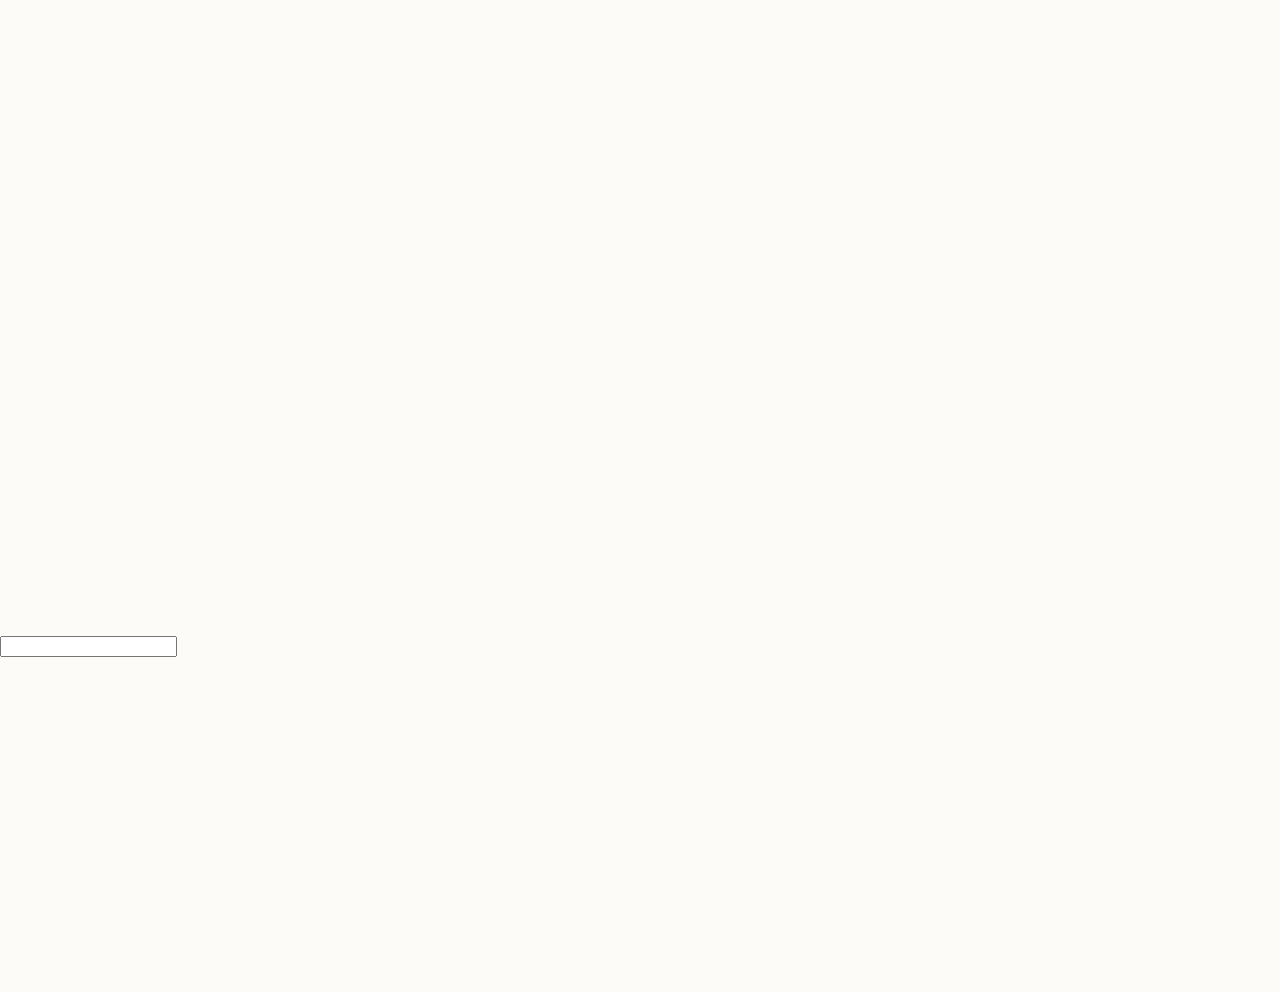
<file: booking.html>
<!doctype html>
<html lang="fa" dir="rtl">
<head>
<meta charset="utf-8">
<meta name="viewport" content="width=device-width,initial-scale=1">
<meta name="description" content="درخواست نوبت مشاوره کلینیک پنجره روشنایی">
<title>نوبت‌دهی آنلاین | پنجره روشنایی</title>
<link rel="preconnect" href="https://fonts.googleapis.com">
<link rel="preconnect" href="https://fonts.gstatic.com" crossorigin>
<link href="https://fonts.googleapis.com/css2?family=Vazirmatn:wght@400;500;600;700;800&display=swap" rel="stylesheet">
<link rel="stylesheet" href="css/style.css">
<style>
.booking-wrap{max-width:900px;margin:50px auto 85px;padding:0 20px}
.booking-heading{text-align:center;margin-bottom:30px}
.booking-heading h1{font-size:clamp(1.6rem,4vw,2.5rem);margin-bottom:10px}
.booking-heading p{color:var(--ink-500);margin:0}
.booking-card{background:#fff;border:1px solid var(--border);border-radius:var(--radius-lg);box-shadow:var(--shadow-md);padding:clamp(22px,5vw,44px)}
.booking-grid{display:grid;grid-template-columns:repeat(2,minmax(0,1fr));gap:18px}
.booking-field{display:flex;flex-direction:column;gap:7px}
.booking-field label{font-weight:700}
.booking-field input,.booking-field select{width:100%;min-height:48px;border:1px solid #c9d9d2;border-radius:12px;background:white;padding:10px 13px;font:inherit;color:var(--ink-900)}
.booking-field input:focus,.booking-field select:focus{outline:2px solid var(--green-300);outline-offset:1px}
.booking-help{color:var(--ink-500);font-size:.88rem}
.booking-consent{display:flex;align-items:flex-start;gap:10px;margin:22px 0;font-size:.93rem}
.booking-consent input{margin-top:8px}
.booking-status{margin-top:18px;padding:12px 16px;border-radius:12px;background:#edf7f1;color:#1c5a45}
.booking-status.error{background:#fff0ef;color:#9b2d23}
.booking-status.notice{background:#eef5f8;color:#28536a}
.booking-notice{background:#fff8e7;border:1px solid #e8d6a1;border-radius:12px;padding:15px;margin:0 0 24px}
.booking-back{display:inline-block;margin:25px 0;color:var(--green-700);font-weight:700}
.booking-card button{font:inherit}
@media(max-width:650px){.booking-grid{grid-template-columns:1fr}.booking-wrap{margin-top:25px}}
</style>
</head>
<body>
<header class="site-header" id="siteHeader"><div class="container header-inner">
<a class="logo" href="index.html"><span class="logo-mark" aria-hidden="true"><svg viewBox="0 0 40 40" width="40" height="40" fill="none"><rect x="4" y="4" width="14" height="14" rx="3" fill="#276f63"/><rect x="22" y="4" width="14" height="14" rx="3" fill="#a2c9bd"/><rect x="4" y="22" width="14" height="14" rx="3" fill="#a2c9bd"/><rect x="22" y="22" width="14" height="14" rx="3" fill="#276f63"/></svg></span><span class="logo-text"><strong>پنجره روشنایی</strong><small>کلینیک ترک اعتیاد</small></span></a>
<nav class="main-nav" id="mainNav" aria-label="منوی اصلی"><ul>
<li><a href="index.html">صفحه اصلی</a></li><li><a href="index.html#services">خدمات درمانی</a></li><li><a href="index.html#contact">تماس با ما</a></li><li><a class="active" href="booking.html">نوبت‌دهی آنلاین</a></li>
</ul></nav>
<a href="tel:02144268147" class="header-cta">تماس فوری</a>
<button class="nav-toggle" id="navToggle" aria-label="باز کردن منو" aria-expanded="false" aria-controls="mainNav"><span></span><span></span><span></span></button>
</div></header>
<main class="booking-wrap">
<a href="index.html" class="booking-back">← بازگشت به صفحه اصلی</a>
<div class="booking-heading"><h1>درخواست نوبت مشاوره</h1><p>شنبه تا پنجشنبه، ساعت ۸ صبح تا ۴ عصر · جمعه تعطیل</p></div>
<section class="booking-card" aria-label="فرم درخواست نوبت">
<div class="booking-notice" id="demoNotice" hidden><strong>نسخه نمایشی دانشگاهی:</strong> در GitHub Pages امکان ثبت واقعی نوبت وجود ندارد. این قابلیت پس از اتصال بک‌اند و پایگاه داده به محیط اجرایی مناسب فعال می‌شود.</div>
<p class="booking-help">لطفاً فقط نام و شماره تماس را وارد کنید؛ اطلاعات پزشکی یا جزئیات درمان را در این فرم ننویسید. ثبت درخواست به معنی تأیید قطعی نوبت نیست.</p>
<form id="bookingForm">
<div class="booking-grid">
<div class="booking-field"><label for="bookingName">نام و نام خانوادگی</label><input id="bookingName" name="fullName" autocomplete="name" maxlength="100" minlength="3" required placeholder="نام و نام خانوادگی"></div>
<div class="booking-field"><label for="bookingPhone">شماره موبایل</label><input id="bookingPhone" name="phone" autocomplete="tel" inputmode="tel" maxlength="11" required placeholder="۰۹۱۲۳۴۵۶۷۸۹"></div>
<div class="booking-field"><label for="appointmentDate">تاریخ مراجعه</label><select id="appointmentDate" name="date" required><option value="">انتخاب تاریخ</option></select></div>
<div class="booking-field"><label for="appointmentTime">ساعت شروع نوبت</label><select id="appointmentTime" name="time" required disabled><option value="">ابتدا تاریخ را انتخاب کنید</option></select></div>
</div>
<label class="booking-consent"><input id="bookingConsent" type="checkbox" required><span>می‌پذیرم که نام و شماره تماس من صرفاً برای پیگیری درخواست نوبت استفاده شود. می‌دانم تأیید نهایی با کلینیک است.</span></label>
<input id="bookingWebsite" name="website" tabindex="-1" autocomplete="off" aria-hidden="true" style="position:absolute;left:-9999px">
<button id="bookingSubmit" type="submit" class="btn btn-primary">ثبت درخواست نوبت</button>
<div id="bookingStatus" class="booking-status" role="status" aria-live="polite" hidden></div>
</form>
</section>
</main>
<footer class="site-footer"><div class="container" style="padding:28px 20px"><p>پنجره روشنایی · پروژه دانشگاهی · برای تماس: <a href="tel:02144268147">۰۲۱۴۴۲۶۸۱۴۷</a></p></div></footer>
<script src="js/script.js"></script><script src="js/booking.js"></script>
</body></html>
</file>
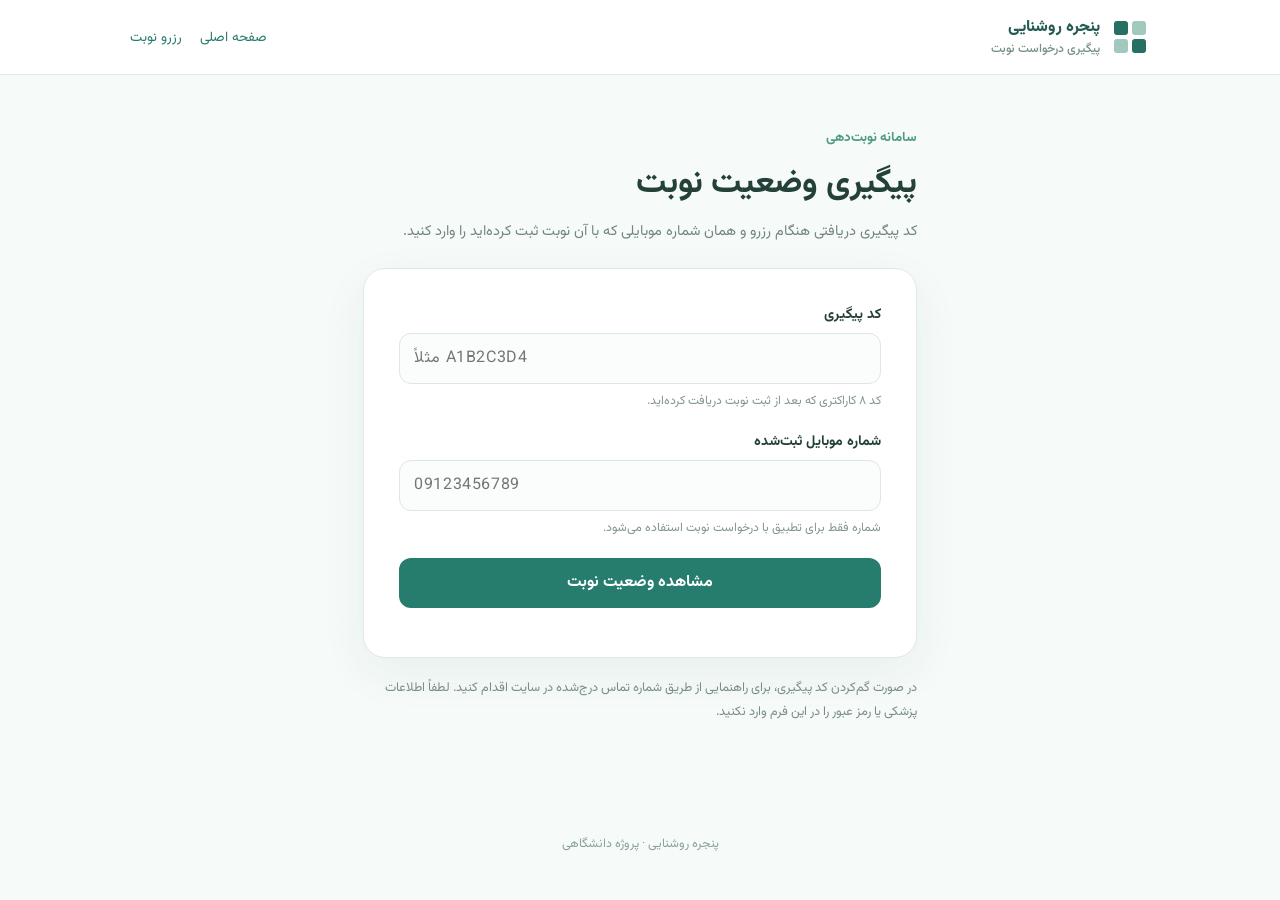
<file: tracking.html>
<!doctype html>
<html lang="fa" dir="rtl">
<head>
<meta charset="utf-8">
<meta name="viewport" content="width=device-width,initial-scale=1">
<meta name="description" content="پیگیری وضعیت درخواست نوبت مشاوره با کد رهگیری و شماره موبایل در پنجره روشنایی">
<meta name="referrer" content="strict-origin-when-cross-origin">
<title>پیگیری نوبت | پنجره روشنایی</title>
<link rel="preconnect" href="https://fonts.googleapis.com">
<link rel="preconnect" href="https://fonts.gstatic.com" crossorigin>
<link href="https://fonts.googleapis.com/css2?family=Vazirmatn:wght@400;500;600;700;800&display=swap" rel="stylesheet">
<style>
:root{font-family:Vazirmatn,Tahoma,sans-serif;color:#234039;background:#f6faf8}
*{box-sizing:border-box}body{margin:0;min-height:100vh}
a{color:#287b6c;text-decoration:none}a:hover{text-decoration:underline}
header{background:#fff;border-bottom:1px solid #e1ebe6}
.head{max-width:1060px;margin:auto;padding:15px 20px;display:flex;align-items:center;justify-content:space-between;gap:16px}
.brand{display:flex;gap:10px;align-items:center;color:#235b50;font-weight:800}.brand svg{width:40px;height:40px}
.brand small{display:block;color:#779187;font-weight:500;font-size:.76rem}
nav{display:flex;gap:18px;flex-wrap:wrap;font-size:.86rem}
main{max-width:590px;margin:50px auto 90px;padding:0 18px}
.eyebrow{font-size:.83rem;font-weight:700;color:#4d9a83}
h1{font-size:clamp(1.6rem,4vw,2.1rem);margin:8px 0}
.intro{color:#71877c;line-height:1.9;font-size:.91rem;margin:0 0 22px}
.card{background:#fff;border:1px solid #e0eae4;border-radius:22px;padding:clamp(20px,5vw,35px);box-shadow:0 15px 45px #275b4610}
label{display:block;font-size:.88rem;font-weight:700;margin:0 0 7px}
input{font:inherit;width:100%;border:1px solid #dbe8e0;border-radius:12px;background:#fbfdfc;padding:12px 14px;min-height:50px;color:#203d37;direction:ltr;text-align:left;letter-spacing:.04em}
input:focus,button:focus-visible{outline:2px solid #31917c;outline-offset:2px}
.field{margin-bottom:20px}
.hint{display:block;color:#83978b;font-size:.77rem;margin-top:7px}
button{font:inherit;border:0;border-radius:12px;min-height:50px;padding:10px 18px;font-weight:700;cursor:pointer}
button:disabled{opacity:.6;cursor:not-allowed}
.submit{width:100%;background:#267d6d;color:#fff}.submit:hover:not(:disabled){background:#1a6859}
.message{font-size:.86rem;margin:14px 0 0;color:#286b53;line-height:1.9}
.message.error{color:#a93e38}
.result{border:1px solid #dce9e1;background:#f7fbf8;border-radius:15px;padding:19px;margin-top:20px}
.result[hidden]{display:none}
.result h2{font-size:1rem;margin:0 0 13px}
.status-pill{display:inline-block;border-radius:999px;padding:6px 13px;font-size:.83rem;font-weight:700}
.status-pill.pending{background:#fff1d7;color:#8b6217}
.status-pill.confirmed{background:#e0f5e8;color:#226c48}
.status-pill.cancelled{background:#ffedeb;color:#a3443d}
.details{display:grid;grid-template-columns:1fr 1fr;gap:12px;margin-top:15px}
.details div{background:#fff;border-radius:11px;padding:12px}
.details small{display:block;color:#7e9487;margin-bottom:5px}
.details strong{font-size:.9rem}
.note{color:#7a8e83;font-size:.8rem;line-height:1.9;margin-top:18px}
footer{text-align:center;color:#8aa095;font-size:.78rem;padding:20px}
@media(max-width:550px){main{margin:25px auto 50px}.head{align-items:flex-start;flex-direction:column}.details{grid-template-columns:1fr}}
</style>
</head>
<body>
<header><div class="head">
<a href="index.html" class="brand">
<svg viewBox="0 0 40 40" fill="none" aria-hidden="true"><rect x="4" y="4" width="14" height="14" rx="3" fill="#276f63"/><rect x="22" y="4" width="14" height="14" rx="3" fill="#a2c9bd"/><rect x="4" y="22" width="14" height="14" rx="3" fill="#a2c9bd"/><rect x="22" y="22" width="14" height="14" rx="3" fill="#276f63"/></svg>
<span>پنجره روشنایی<small>پیگیری درخواست نوبت</small></span></a>
<nav aria-label="پیوندهای اصلی"><a href="index.html">صفحه اصلی</a><a href="booking-shamsi.html">رزرو نوبت</a></nav>
</div></header>
<main>
<span class="eyebrow">سامانه نوبت‌دهی</span>
<h1>پیگیری وضعیت نوبت</h1>
<p class="intro">کد پیگیری دریافتی هنگام رزرو و همان شماره موبایلی که با آن نوبت ثبت کرده‌اید را وارد کنید.</p>
<section class="card" aria-label="فرم پیگیری نوبت">
<form id="trackingForm" autocomplete="off">
<div class="field">
<label for="reference">کد پیگیری</label>
<input id="reference" name="reference" required minlength="8" maxlength="8" spellcheck="false" autocapitalize="characters" inputmode="text" placeholder="مثلاً A1B2C3D4">
<span class="hint">کد ۸ کاراکتری که بعد از ثبت نوبت دریافت کرده‌اید.</span>
</div>
<div class="field">
<label for="phone">شماره موبایل ثبت‌شده</label>
<input id="phone" name="phone" type="tel" inputmode="numeric" autocomplete="tel" required maxlength="11" placeholder="09123456789">
<span class="hint">شماره فقط برای تطبیق با درخواست نوبت استفاده می‌شود.</span>
</div>
<button id="submit" class="submit" type="submit">مشاهده وضعیت نوبت</button>
<p id="message" class="message" role="status" aria-live="polite"></p>
</form>
<div id="result" class="result" hidden aria-live="polite">
<h2>وضعیت درخواست شما</h2>
<span id="resultStatus" class="status-pill"></span>
<div class="details">
<div><small>تاریخ مراجعه</small><strong id="resultDate"></strong></div>
<div><small>ساعت مراجعه</small><strong id="resultTime"></strong></div>
</div>
<p id="resultNote" class="note"></p>
</div>
</section>
<p class="note">در صورت گم‌کردن کد پیگیری، برای راهنمایی از طریق شماره تماس درج‌شده در سایت اقدام کنید. لطفاً اطلاعات پزشکی یا رمز عبور را در این فرم وارد نکنید.</p>
</main>
<footer>پنجره روشنایی · پروژه دانشگاهی</footer>
<script>
'use strict';
const $=id=>document.getElementById(id);
const labels={
 pending:{title:'در انتظار تأیید',note:'درخواست شما ثبت شده و هنوز توسط مدیر تأیید نشده است.'},
 confirmed:{title:'تأییدشده',note:'نوبت شما توسط مدیر تأیید شده است.'},
 cancelled:{title:'لغوشده',note:'این درخواست نوبت لغو شده است. برای هماهنگی دوباره با کلینیک تماس بگیرید.'}
};
function latin(value){return String(value).replace(/[۰-۹]/g,d=>String(d.charCodeAt(0)-1776)).replace(/[٠-٩]/g,d=>String(d.charCodeAt(0)-1632));}
function showMessage(value,error=false){$('message').textContent=value;$('message').classList.toggle('error',error);}
function formatPersian(iso){
 try{return new Intl.DateTimeFormat('fa-IR-u-ca-persian',{timeZone:'UTC',weekday:'long',year:'numeric',month:'long',day:'numeric'}).format(new Date(iso+'T12:00:00Z'));}
 catch{return iso;}
}
$('reference').addEventListener('input',e=>{e.target.value=latin(e.target.value).replace(/[^a-fA-F0-9]/g,'').toUpperCase();});
$('trackingForm').addEventListener('submit',async event=>{
 event.preventDefault();
 const reference=latin($('reference').value).trim().toUpperCase();
 const phone=latin($('phone').value).replace(/[\s-]/g,'').trim();
 $('result').hidden=true;
 if(!/^[A-F0-9]{8}$/.test(reference)||!/^09[0-9]{9}$/.test(phone)){
  showMessage('لطفاً کد پیگیری ۸ کاراکتری و شماره موبایل ۱۱ رقمی معتبر وارد کنید.',true);
  return;
 }
 const button=$('submit');button.disabled=true;
 showMessage('در حال بررسی وضعیت نوبت...');
 try{
  const response=await fetch('/api/appointments/track',{
   method:'POST',cache:'no-store',credentials:'same-origin',
   headers:{'Content-Type':'application/json'},
   body:JSON.stringify({reference,phone})
  });
  const data=await response.json();
  if(!response.ok||!data.ok)throw new Error(data.message||'پیگیری نوبت انجام نشد.');
  const item=data.appointment||{},state=labels[item.status];
  if(!state)throw new Error('وضعیت نوبت نامشخص است.');
  $('resultStatus').textContent=state.title;
  $('resultStatus').className='status-pill '+item.status;
  $('resultDate').textContent=formatPersian(item.date);
  $('resultTime').textContent=item.time;
  $('resultNote').textContent=state.note;
  $('result').hidden=false;
  showMessage('اطلاعات نوبت پیدا شد.');
 }catch(error){showMessage(error.message||'خطا در ارتباط با سامانه.',true);}
 finally{button.disabled=false;}
});
</script>
</body>
</html>
</file>
<file: css/style.css>
/* ==========================================================================
   پنجره روشنایی — استایل اصلی سایت
   فایل: css/style.css
   طراحی: تیم طراحی و توسعه
   ========================================================================== */

/* ---------- 1. متغیرها و تنظیمات پایه ---------- */
:root {
    --green-900: #1c5a45;
    --green-700: #2E8B6F;
    --green-600: #37997b;
    --green-500: #4aa78a;
    --green-300: #7FC8A9;
    --green-100: #e6f4ee;
    --green-50: #f3faf7;

    --ink-900: #1f2a2e;
    --ink-700: #384a50;
    --ink-500: #5c6f75;
    --ink-300: #9aa9ae;

    --white: #ffffff;
    --bg: #fbfdfc;
    --border: #e3ece8;

    --shadow-sm: 0 2px 8px rgba(28, 90, 69, 0.06);
    --shadow-md: 0 8px 24px rgba(28, 90, 69, 0.08);
    --shadow-lg: 0 18px 40px rgba(28, 90, 69, 0.12);

    --radius-sm: 10px;
    --radius-md: 16px;
    --radius-lg: 24px;

    --transition: 0.3s ease;

    --container: 1200px;
    --header-h: 78px;

    --font: 'Vazirmatn', 'Segoe UI', Tahoma, sans-serif;
}

*,
*::before,
*::after {
    box-sizing: border-box;
}

html {
    scroll-behavior: smooth;
    scroll-padding-top: calc(var(--header-h) + 10px);
}

body {
    margin: 0;
    padding: 0;
    font-family: var(--font);
    font-size: 16px;
    line-height: 1.85;
    color: var(--ink-700);
    background: var(--bg);
    -webkit-font-smoothing: antialiased;
    text-rendering: optimizeLegibility;
    overflow-x: hidden;
}

img {
    max-width: 100%;
    height: auto;
    display: block;
}

a {
    color: var(--green-700);
    text-decoration: none;
    transition: color var(--transition);
}

a:hover {
    color: var(--green-900);
}

ul,
ol {
    padding-right: 1.2rem;
    margin: 0;
}

h1,
h2,
h3,
h4 {
    color: var(--ink-900);
    font-weight: 700;
    line-height: 1.5;
    margin: 0 0 0.6em;
}

h1 {
    font-size: 2.6rem;
    font-weight: 800;
}

h2 {
    font-size: 2rem;
}

h3 {
    font-size: 1.2rem;
}

p {
    margin: 0 0 1rem;
}

/* ---------- 2. کلاس‌های عمومی ---------- */
.container {
    width: 100%;
    max-width: var(--container);
    margin: 0 auto;
    padding: 0 1.25rem;
}

.section {
    padding: 5.5rem 0;
    position: relative;
}

.section-head {
    text-align: center;
    max-width: 720px;
    margin: 0 auto 3rem;
}

.section-eyebrow {
    display: inline-block;
    font-size: 0.85rem;
    font-weight: 600;
    letter-spacing: 0.5px;
    color: var(--green-700);
    background: var(--green-100);
    padding: 0.35rem 1rem;
    border-radius: 999px;
    margin-bottom: 1rem;
}

.section-title {
    font-size: 2rem;
    font-weight: 800;
    color: var(--ink-900);
    margin-bottom: 0.8rem;
    position: relative;
}

.section-sub {
    font-size: 1rem;
    color: var(--ink-500);
    margin: 0;
}

.btn {
    display: inline-flex;
    align-items: center;
    justify-content: center;
    gap: 0.5rem;
    padding: 0.85rem 1.8rem;
    border-radius: 999px;
    font-family: inherit;
    font-size: 0.95rem;
    font-weight: 600;
    cursor: pointer;
    border: 2px solid transparent;
    transition: all var(--transition);
    text-align: center;
    white-space: nowrap;
}

.btn-primary {
    background: var(--green-700);
    color: var(--white);
    box-shadow: 0 6px 18px rgba(46, 139, 111, 0.3);
}

.btn-primary:hover {
    background: var(--green-900);
    color: var(--white);
    transform: translateY(-2px);
    box-shadow: 0 10px 24px rgba(46, 139, 111, 0.35);
}

.btn-outline {
    background: transparent;
    color: var(--white);
    border-color: rgba(255, 255, 255, 0.7);
}

.btn-outline:hover {
    background: var(--white);
    color: var(--green-900);
    border-color: var(--white);
}

/* انیمیشن Reveal برای اسکرول */
.reveal {
    opacity: 0;
    transform: translateY(30px);
    transition: opacity 0.7s ease, transform 0.7s ease;
}

.reveal.visible {
    opacity: 1;
    transform: translateY(0);
}

/* ---------- 3. هدر ---------- */
.site-header {
    position: fixed;
    top: 0;
    right: 0;
    left: 0;
    z-index: 1000;
    background: rgba(255, 255, 255, 0.96);
    backdrop-filter: blur(10px);
    -webkit-backdrop-filter: blur(10px);
    border-bottom: 1px solid var(--border);
    transition: box-shadow var(--transition), background var(--transition);
}

.site-header.scrolled {
    box-shadow: var(--shadow-md);
    background: var(--white);
}

.header-inner {
    display: flex;
    align-items: center;
    justify-content: space-between;
    gap: 1.5rem;
    height: var(--header-h);
}

/* لوگو */
.logo {
    display: flex;
    align-items: center;
    gap: 0.65rem;
    flex-shrink: 0;
}

.logo-mark {
    display: inline-flex;
    align-items: center;
    justify-content: center;
    transition: transform var(--transition);
}

.logo:hover .logo-mark {
    transform: rotate(8deg);
}

.logo-text {
    display: flex;
    flex-direction: column;
    line-height: 1.25;
}

.logo-text strong {
    color: var(--green-900);
    font-size: 1.1rem;
    font-weight: 800;
}

.logo-text small {
    color: var(--ink-500);
    font-size: 0.72rem;
    font-weight: 500;
}

/* ناوبری */
.main-nav ul {
    display: flex;
    align-items: center;
    gap: 0.35rem;
    list-style: none;
    padding: 0;
    margin: 0;
}

.main-nav a {
    display: block;
    padding: 0.55rem 0.9rem;
    font-size: 0.92rem;
    font-weight: 500;
    color: var(--ink-700);
    border-radius: 8px;
    position: relative;
    transition: color var(--transition), background var(--transition);
}

.main-nav a:hover,
.main-nav a.active {
    color: var(--green-700);
    background: var(--green-50);
}

.main-nav a.active::after {
    content: '';
    position: absolute;
    bottom: 2px;
    right: 0.9rem;
    left: 0.9rem;
    height: 2px;
    background: var(--green-700);
    border-radius: 2px;
}

/* دکمه CTA هدر */
.header-cta {
    display: inline-flex;
    align-items: center;
    gap: 0.45rem;
    padding: 0.6rem 1.2rem;
    background: var(--green-700);
    color: var(--white);
    border-radius: 999px;
    font-size: 0.88rem;
    font-weight: 600;
    box-shadow: 0 4px 14px rgba(46, 139, 111, 0.25);
    transition: all var(--transition);
    flex-shrink: 0;
}

.header-cta:hover {
    background: var(--green-900);
    color: var(--white);
    transform: translateY(-2px);
}

/* دکمه همبرگری */
.nav-toggle {
    display: none;
    flex-direction: column;
    justify-content: center;
    gap: 5px;
    width: 44px;
    height: 44px;
    padding: 0;
    border: 1px solid var(--border);
    border-radius: 10px;
    background: var(--white);
    cursor: pointer;
    transition: background var(--transition);
}

.nav-toggle span {
    display: block;
    width: 22px;
    height: 2px;
    margin: 0 auto;
    background: var(--green-900);
    border-radius: 2px;
    transition: transform var(--transition), opacity var(--transition);
}

.nav-toggle.open span:nth-child(1) {
    transform: translateY(7px) rotate(45deg);
}

.nav-toggle.open span:nth-child(2) {
    opacity: 0;
}

.nav-toggle.open span:nth-child(3) {
    transform: translateY(-7px) rotate(-45deg);
}

/* ---------- 4. اسلایدر (Hero) ---------- */
.hero {
    position: relative;
    margin-top: var(--header-h);
    height: calc(100vh - var(--header-h));
    min-height: 560px;
    max-height: 820px;
    overflow: hidden;
    background: var(--green-900);
}

.hero-slider {
    position: relative;
    width: 100%;
    height: 100%;
}

.slide {
    position: absolute;
    inset: 0;
    background-size: cover;
    background-position: center;
    background-repeat: no-repeat;
    opacity: 0;
    transform: scale(1.05);
    transition: opacity 1s ease, transform 6s ease;
    display: flex;
    align-items: center;
    pointer-events: none;
    z-index: 0;
}

.slide.active {
    opacity: 1;
    transform: scale(1);
    pointer-events: auto;
    z-index: 1;
}

.slide-overlay {
    position: absolute;
    inset: 0;
    background: linear-gradient(to left,
            rgba(15, 55, 42, 0.75) 0%,
            rgba(15, 55, 42, 0.45) 55%,
            rgba(15, 55, 42, 0.2) 100%);
    z-index: 1;
}

.slide-content {
    position: relative;
    z-index: 2;
    color: var(--white);
    max-width: 720px;
    padding-top: 2rem;
    padding-bottom: 2rem;
}

.slide-eyebrow {
    display: inline-block;
    padding: 0.35rem 1rem;
    background: rgba(255, 255, 255, 0.15);
    border: 1px solid rgba(255, 255, 255, 0.35);
    color: var(--white);
    font-size: 0.82rem;
    font-weight: 500;
    border-radius: 999px;
    margin-bottom: 1.2rem;
    backdrop-filter: blur(4px);
}

.slide-content h1,
.slide-content h2 {
    color: var(--white);
    font-size: 2.8rem;
    line-height: 1.35;
    margin-bottom: 1rem;
    font-weight: 800;
}

.slide-content h1 span,
.slide-content h2 span {
    color: var(--green-300);
    position: relative;
}

.slide-content p {
    font-size: 1.05rem;
    color: rgba(255, 255, 255, 0.88);
    max-width: 580px;
    margin-bottom: 2rem;
}

.slide-actions {
    display: flex;
    flex-wrap: wrap;
    gap: 0.9rem;
}

/* فلش‌های اسلایدر */
.slider-arrow {
    position: absolute;
    top: 50%;
    transform: translateY(-50%);
    z-index: 5;
    width: 48px;
    height: 48px;
    border-radius: 50%;
    border: 1px solid rgba(255, 255, 255, 0.4);
    background: rgba(255, 255, 255, 0.12);
    color: var(--white);
    font-size: 1rem;
    cursor: pointer;
    backdrop-filter: blur(6px);
    transition: background var(--transition), transform var(--transition);
    display: flex;
    align-items: center;
    justify-content: center;
}

.slider-arrow:hover {
    background: rgba(255, 255, 255, 0.3);
    transform: translateY(-50%) scale(1.05);
}

.slider-arrow.prev {
    right: 1.5rem;
}

.slider-arrow.next {
    left: 1.5rem;
}

/* نقاط اسلایدر */
.slider-dots {
    position: absolute;
    bottom: 1.8rem;
    left: 0;
    right: 0;
    z-index: 5;
    display: flex;
    justify-content: center;
    gap: 0.55rem;
}

.slider-dots button {
    width: 12px;
    height: 12px;
    border-radius: 50%;
    border: none;
    background: rgba(255, 255, 255, 0.45);
    cursor: pointer;
    padding: 0;
    transition: background var(--transition), transform var(--transition);
}

.slider-dots button.active {
    background: var(--white);
    transform: scale(1.25);
}

/* ---------- 5. درباره کلینیک ---------- */
.about {
    background: var(--white);
}

.about-grid {
    display: grid;
    grid-template-columns: 1fr 1fr;
    gap: 4rem;
    align-items: center;
}

.about-image {
    position: relative;
    border-radius: var(--radius-lg);
    overflow: visible;
}

.about-image img {
    border-radius: var(--radius-lg);
    box-shadow: var(--shadow-lg);
    width: 100%;
    object-fit: cover;
    aspect-ratio: 4 / 5;
}

.about-badge {
    position: absolute;
    bottom: -20px;
    right: -20px;
    background: var(--green-700);
    color: var(--white);
    border-radius: var(--radius-md);
    padding: 1rem 1.4rem;
    text-align: center;
    box-shadow: var(--shadow-md);
    line-height: 1.3;
}

.about-badge strong {
    display: block;
    font-size: 1.6rem;
    font-weight: 800;
}

.about-badge span {
    font-size: 0.8rem;
    opacity: 0.9;
}

.about-content .section-title {
    text-align: right;
    margin-bottom: 1rem;
}

.about-content p {
    color: var(--ink-500);
    font-size: 1rem;
}

.about-list {
    list-style: none;
    padding: 0;
    margin: 1.4rem 0 1.8rem;
}

.about-list li {
    position: relative;
    padding-right: 1.9rem;
    margin-bottom: 0.6rem;
    color: var(--ink-700);
    font-size: 0.95rem;
}

.about-list li::before {
    content: '✓';
    position: absolute;
    right: 0;
    top: 0;
    width: 22px;
    height: 22px;
    display: flex;
    align-items: center;
    justify-content: center;
    background: var(--green-100);
    color: var(--green-700);
    border-radius: 50%;
    font-size: 0.8rem;
    font-weight: 700;
}

/* ---------- 6. خدمات ---------- */
.services {
    background: var(--green-50);
}

.cards-grid {
    display: grid;
    gap: 1.5rem;
}

.services-grid {
    grid-template-columns: repeat(auto-fit, minmax(280px, 1fr));
}

.service-card {
    background: var(--white);
    border-radius: var(--radius-md);
    padding: 2rem 1.6rem;
    border: 1px solid var(--border);
    box-shadow: var(--shadow-sm);
    transition: transform var(--transition), box-shadow var(--transition), border-color var(--transition);
    position: relative;
    overflow: hidden;
}

.service-card::after {
    content: '';
    position: absolute;
    top: 0;
    right: 0;
    left: 0;
    height: 4px;
    background: linear-gradient(90deg, var(--green-300), var(--green-700));
    transform: scaleX(0);
    transform-origin: right;
    transition: transform var(--transition);
}

.service-card:hover {
    transform: translateY(-8px);
    box-shadow: var(--shadow-lg);
    border-color: var(--green-300);
}

.service-card:hover::after {
    transform: scaleX(1);
}

.service-icon {
    width: 60px;
    height: 60px;
    display: flex;
    align-items: center;
    justify-content: center;
    border-radius: 16px;
    background: var(--green-100);
    color: var(--green-700);
    margin-bottom: 1.2rem;
    transition: background var(--transition), color var(--transition), transform var(--transition);
}

.service-card:hover .service-icon {
    background: var(--green-700);
    color: var(--white);
    transform: rotate(-6deg);
}

.service-card h3 {
    font-size: 1.1rem;
    margin-bottom: 0.5rem;
    color: var(--ink-900);
}

.service-card p {
    font-size: 0.92rem;
    color: var(--ink-500);
    margin: 0;
    line-height: 1.8;
}

/* ---------- 7. چرا پنجره روشنایی ---------- */
.why {
    background: var(--white);
}

.why-grid {
    grid-template-columns: repeat(auto-fit, minmax(220px, 1fr));
}

.why-card {
    background: var(--green-50);
    border-radius: var(--radius-md);
    padding: 2rem 1.5rem;
    text-align: center;
    border: 1px solid var(--green-100);
    transition: transform var(--transition), box-shadow var(--transition), background var(--transition);
}

.why-card:hover {
    transform: translateY(-6px);
    box-shadow: var(--shadow-md);
    background: var(--white);
}

.why-icon {
    font-size: 2.2rem;
    margin-bottom: 0.8rem;
    display: inline-block;
    transition: transform var(--transition);
}

.why-card:hover .why-icon {
    transform: scale(1.15) rotate(-5deg);
}

.why-card h3 {
    font-size: 1.05rem;
    color: var(--green-900);
    margin-bottom: 0.5rem;
}

.why-card p {
    font-size: 0.9rem;
    color: var(--ink-500);
    margin: 0;
}

/* ---------- 8. کادر درمان ---------- */
.team {
    background: var(--green-50);
}

.team-grid {
    grid-template-columns: repeat(auto-fit, minmax(240px, 1fr));
}

.team-card {
    background: var(--white);
    border-radius: var(--radius-md);
    overflow: hidden;
    box-shadow: var(--shadow-sm);
    border: 1px solid var(--border);
    transition: transform var(--transition), box-shadow var(--transition);
}

.team-card:hover {
    transform: translateY(-8px);
    box-shadow: var(--shadow-lg);
}

.team-photo {
    position: relative;
    aspect-ratio: 1 / 1;
    overflow: hidden;
    background: var(--green-100);
}

.team-photo img {
    width: 100%;
    height: 100%;
    object-fit: cover;
    transition: transform 0.5s ease;
}

.team-card:hover .team-photo img {
    transform: scale(1.08);
}

.team-info {
    padding: 1.4rem 1.3rem 1.5rem;
    text-align: center;
    position: relative;
}

.team-tag {
    position: absolute;
    top: -14px;
    right: 50%;
    transform: translateX(50%);
    background: var(--green-300);
    color: var(--green-900);
    font-size: 0.72rem;
    font-weight: 700;
    padding: 0.18rem 0.8rem;
    border-radius: 999px;
    letter-spacing: 0.3px;
}

.team-info h3 {
    font-size: 1.05rem;
    margin: 0.4rem 0 0.3rem;
}

.team-role {
    color: var(--green-700);
    font-size: 0.88rem;
    font-weight: 600;
    margin-bottom: 0.6rem;
}

.team-desc {
    font-size: 0.85rem;
    color: var(--ink-500);
    margin: 0;
    line-height: 1.75;
}

/* ---------- 9. مراحل درمان ---------- */
.steps {
    background: var(--white);
}

.steps-list {
    list-style: none;
    padding: 0;
    margin: 0;
    display: grid;
    grid-template-columns: repeat(auto-fit, minmax(200px, 1fr));
    gap: 1.5rem;
    position: relative;
}

.step {
    position: relative;
    background: var(--green-50);
    border-radius: var(--radius-md);
    padding: 2.2rem 1.4rem 1.6rem;
    text-align: center;
    border: 1px solid var(--green-100);
    transition: transform var(--transition), box-shadow var(--transition), background var(--transition);
}

.step:hover {
    transform: translateY(-6px);
    background: var(--white);
    box-shadow: var(--shadow-md);
}

.step-num {
    display: inline-flex;
    align-items: center;
    justify-content: center;
    width: 52px;
    height: 52px;
    border-radius: 50%;
    background: var(--green-700);
    color: var(--white);
    font-size: 1.3rem;
    font-weight: 800;
    margin-bottom: 1rem;
    box-shadow: 0 6px 16px rgba(46, 139, 111, 0.3);
    transition: transform var(--transition), background var(--transition);
}

.step:hover .step-num {
    transform: scale(1.1);
    background: var(--green-900);
}

.step h3 {
    font-size: 1rem;
    color: var(--ink-900);
    margin-bottom: 0.4rem;
}

.step p {
    font-size: 0.88rem;
    color: var(--ink-500);
    margin: 0;
}

/* ---------- 10. نظرات مراجعان ---------- */
.testimonials {
    background: var(--green-50);
}

.testimonial-grid {
    grid-template-columns: repeat(auto-fit, minmax(280px, 1fr));
}

.testimonial-card {
    background: var(--white);
    border-radius: var(--radius-md);
    padding: 2rem 1.6rem 1.6rem;
    box-shadow: var(--shadow-sm);
    border: 1px solid var(--border);
    position: relative;
    transition: transform var(--transition), box-shadow var(--transition);
}

.testimonial-card::before {
    content: '❝';
    position: absolute;
    top: -6px;
    right: 18px;
    font-size: 3.2rem;
    color: var(--green-300);
    opacity: 0.5;
    line-height: 1;
}

.testimonial-card:hover {
    transform: translateY(-6px);
    box-shadow: var(--shadow-md);
}

.testimonial-badge {
    display: inline-block;
    background: var(--green-100);
    color: var(--green-700);
    font-size: 0.72rem;
    font-weight: 700;
    padding: 0.18rem 0.75rem;
    border-radius: 999px;
    margin-bottom: 1rem;
}

.testimonial-card p {
    font-size: 0.95rem;
    color: var(--ink-700);
    line-height: 1.9;
    margin-bottom: 1.2rem;
}

.testimonial-author {
    font-size: 0.85rem;
    color: var(--green-700);
    font-weight: 600;
    border-top: 1px dashed var(--border);
    padding-top: 0.9rem;
}

/* ---------- 11. مقالات ---------- */
.articles {
    background: var(--white);
}

.articles-grid {
    grid-template-columns: repeat(auto-fit, minmax(280px, 1fr));
}

.article-card {
    background: var(--white);
    border-radius: var(--radius-md);
    overflow: hidden;
    border: 1px solid var(--border);
    box-shadow: var(--shadow-sm);
    transition: transform var(--transition), box-shadow var(--transition);
    display: flex;
    flex-direction: column;
}

.article-card:hover {
    transform: translateY(-6px);
    box-shadow: var(--shadow-lg);
}

.article-image {
    aspect-ratio: 16 / 10;
    overflow: hidden;
    background: var(--green-100);
}

.article-image img {
    width: 100%;
    height: 100%;
    object-fit: cover;
    transition: transform 0.5s ease;
}

.article-card:hover .article-image img {
    transform: scale(1.08);
}

.article-body {
    padding: 1.4rem 1.4rem 1.6rem;
    flex: 1;
    display: flex;
    flex-direction: column;
}

.article-meta {
    display: inline-block;
    align-self: flex-start;
    background: var(--green-100);
    color: var(--green-700);
    font-size: 0.72rem;
    font-weight: 700;
    padding: 0.2rem 0.7rem;
    border-radius: 999px;
    margin-bottom: 0.8rem;
}

.article-body h3 {
    font-size: 1.08rem;
    margin-bottom: 0.5rem;
    color: var(--ink-900);
}

.article-body p {
    font-size: 0.9rem;
    color: var(--ink-500);
    flex: 1;
    margin-bottom: 1rem;
}

.article-link {
    font-size: 0.88rem;
    font-weight: 600;
    color: var(--green-700);
    align-self: flex-start;
    transition: color var(--transition), transform var(--transition);
}

.article-link:hover {
    color: var(--green-900);
    transform: translateX(-4px);
}

/* ---------- 12. سوالات متداول ---------- */
.faq {
    background: var(--green-50);
}

.faq-list {
    max-width: 820px;
    margin: 0 auto;
    display: flex;
    flex-direction: column;
    gap: 0.9rem;
}

.faq-item {
    background: var(--white);
    border-radius: var(--radius-md);
    border: 1px solid var(--border);
    overflow: hidden;
    transition: box-shadow var(--transition), border-color var(--transition);
}

.faq-item:hover {
    border-color: var(--green-300);
    box-shadow: var(--shadow-sm);
}

.faq-item.open {
    border-color: var(--green-500);
    box-shadow: var(--shadow-md);
}

.faq-question {
    width: 100%;
    background: none;
    border: none;
    padding: 1.2rem 1.4rem;
    display: flex;
    align-items: center;
    justify-content: space-between;
    gap: 1rem;
    font-family: inherit;
    font-size: 1rem;
    font-weight: 600;
    color: var(--ink-900);
    cursor: pointer;
    text-align: right;
    transition: color var(--transition);
}

.faq-question:hover {
    color: var(--green-700);
}

.faq-icon {
    flex-shrink: 0;
    width: 30px;
    height: 30px;
    display: flex;
    align-items: center;
    justify-content: center;
    border-radius: 50%;
    background: var(--green-100);
    color: var(--green-700);
    font-size: 1.2rem;
    font-weight: 700;
    transition: transform var(--transition), background var(--transition), color var(--transition);
}

.faq-item.open .faq-icon {
    transform: rotate(45deg);
    background: var(--green-700);
    color: var(--white);
}

.faq-answer {
    max-height: 0;
    overflow: hidden;
    transition: max-height 0.4s ease;
}

.faq-answer p {
    padding: 0 1.4rem 1.3rem;
    margin: 0;
    font-size: 0.92rem;
    color: var(--ink-500);
    line-height: 1.9;
}

/* ---------- 13. گالری ---------- */
.gallery {
    background: var(--white);
}

.gallery-grid {
    display: grid;
    grid-template-columns: repeat(auto-fit, minmax(240px, 1fr));
    gap: 1.2rem;
}

.gallery-item {
    position: relative;
    border: none;
    padding: 0;
    background: var(--green-100);
    border-radius: var(--radius-md);
    overflow: hidden;
    cursor: pointer;
    aspect-ratio: 4 / 3;
    box-shadow: var(--shadow-sm);
    transition: transform var(--transition), box-shadow var(--transition);
}

.gallery-item img {
    width: 100%;
    height: 100%;
    object-fit: cover;
    transition: transform 0.6s ease;
}

.gallery-item::after {
    content: '🔍';
    position: absolute;
    inset: 0;
    display: flex;
    align-items: center;
    justify-content: center;
    font-size: 1.8rem;
    color: var(--white);
    background: rgba(28, 90, 69, 0.45);
    opacity: 0;
    transition: opacity var(--transition);
}

.gallery-item:hover {
    transform: translateY(-4px);
    box-shadow: var(--shadow-lg);
}

.gallery-item:hover img {
    transform: scale(1.08);
}

.gallery-item:hover::after {
    opacity: 1;
}

/* ---------- 14. تماس با ما ---------- */
.contact {
    background: var(--green-50);
}

.contact-grid {
    display: grid;
    grid-template-columns: 1fr 1.2fr;
    gap: 2.5rem;
    align-items: start;
}

.contact-info {
    display: flex;
    flex-direction: column;
    gap: 1rem;
}

.contact-item {
    display: flex;
    align-items: flex-start;
    gap: 1rem;
    background: var(--white);
    padding: 1.2rem 1.3rem;
    border-radius: var(--radius-md);
    border: 1px solid var(--border);
    box-shadow: var(--shadow-sm);
    transition: transform var(--transition), box-shadow var(--transition);
}

.contact-item:hover {
    transform: translateY(-4px);
    box-shadow: var(--shadow-md);
}

.contact-item .icon {
    flex-shrink: 0;
    width: 44px;
    height: 44px;
    border-radius: 12px;
    background: var(--green-100);
    color: var(--green-700);
    display: flex;
    align-items: center;
    justify-content: center;
    font-size: 1.2rem;
}

.contact-item h4 {
    margin: 0 0 0.2rem;
    font-size: 0.95rem;
    color: var(--ink-900);
}

.contact-item p {
    margin: 0;
    font-size: 0.88rem;
    color: var(--ink-500);
    line-height: 1.7;
}

.contact-form {
    background: var(--white);
    padding: 2rem;
    border-radius: var(--radius-lg);
    border: 1px solid var(--border);
    box-shadow: var(--shadow-md);
}

.contact-form h3 {
    font-size: 1.3rem;
    margin-bottom: 0.4rem;
    color: var(--ink-900);
}

.contact-form .form-sub {
    font-size: 0.9rem;
    color: var(--ink-500);
    margin-bottom: 1.5rem;
}

.form-group {
    margin-bottom: 1.1rem;
}

.form-group label {
    display: block;
    font-size: 0.88rem;
    font-weight: 600;
    color: var(--ink-700);
    margin-bottom: 0.4rem;
}

.form-group input,
.form-group select,
.form-group textarea {
    width: 100%;
    padding: 0.85rem 1rem;
    font-family: inherit;
    font-size: 0.92rem;
    color: var(--ink-700);
    background: var(--bg);
    border: 1px solid var(--border);
    border-radius: 10px;
    transition: border-color var(--transition), box-shadow var(--transition), background var(--transition);
    outline: none;
}

.form-group input:focus,
.form-group select:focus,
.form-group textarea:focus {
    border-color: var(--green-500);
    background: var(--white);
    box-shadow: 0 0 0 3px rgba(74, 167, 138, 0.15);
}

.form-group textarea {
    min-height: 120px;
    resize: vertical;
}

.form-group input.error,
.form-group select.error,
,
.form-group textarea.error {
    border-color: #d9534f;
    background: #fdf3f3;
}

.form-error {
    display: none;
    font-size: 0.8rem;
    color: #c0392b;
    margin-top: 0.3rem;
}

.form-error.show {
    display: block;
}

.contact-form .btn-primary {
    width: 100%;
    padding: 0.95rem;
    font-size: 1rem;
}

.form-message {
    display: none;
    margin-top: 1rem;
    padding: 0.9rem 1.1rem;
    border-radius: 10px;
    font-size: 0.9rem;
    font-weight: 500;
}

.form-message.success {
    display: block;
    background: var(--green-100);
    color: var(--green-900);
    border: 1px solid var(--green-300);
}

.form-message.error {
    display: block;
    background: #fdf1f0;
    color: #a33a30;
    border: 1px solid #f0c9c5;
}

/* ---------- 15. فوتر ---------- */
.site-footer {
    background: #143d2f;
    color: rgba(255, 255, 255, 0.82);
    padding: 4rem 0 0;
    margin-top: 0;
    position: relative;
}

.site-footer::before {
    content: '';
    position: absolute;
    top: 0;
    right: 0;
    left: 0;
    height: 4px;
    background: linear-gradient(90deg, var(--green-300), var(--green-700), var(--green-300));
}

.footer-grid {
    display: grid;
    grid-template-columns: 1.4fr 1fr 1fr 1.2fr;
    gap: 2.5rem;
    padding-bottom: 3rem;
}

.footer-col h4 {
    color: var(--white);
    font-size: 1rem;
    font-weight: 700;
    margin: 0 0 1.1rem;
    position: relative;
    padding-bottom: 0.6rem;
}

.footer-col h4::after {
    content: '';
    position: absolute;
    bottom: 0;
    right: 0;
    width: 34px;
    height: 2px;
    background: var(--green-300);
    border-radius: 2px;
}

.footer-logo {
    margin-bottom: 1rem;
}

.footer-logo .logo-text strong {
    color: var(--white);
}

.footer-logo .logo-text small {
    color: rgba(255, 255, 255, 0.6);
}

.footer-desc {
    font-size: 0.9rem;
    line-height: 1.85;
    color: rgba(255, 255, 255, 0.7);
    margin: 0;
    max-width: 320px;
}

.footer-links,
.footer-contact {
    list-style: none;
    padding: 0;
    margin: 0;
}

.footer-links li,
.footer-contact li {
    margin-bottom: 0.6rem;
    font-size: 0.9rem;
}

.footer-links a,
.footer-contact a {
    color: rgba(255, 255, 255, 0.75);
    transition: color var(--transition), padding var(--transition);
    display: inline-block;
}

.footer-links a:hover,
.footer-contact a:hover {
    color: var(--green-300);
    padding-right: 4px;
}

.footer-contact li {
    color: rgba(255, 255, 255, 0.75);
    line-height: 1.8;
}

.footer-social {
    display: flex;
    flex-wrap: wrap;
    gap: 0.5rem;
    margin-top: 1rem;
}

.footer-social a {
    display: inline-block;
    padding: 0.4rem 0.9rem;
    font-size: 0.8rem;
    color: rgba(255, 255, 255, 0.85);
    background: rgba(255, 255, 255, 0.08);
    border: 1px solid rgba(255, 255, 255, 0.15);
    border-radius: 999px;
    transition: background var(--transition), color var(--transition), border-color var(--transition);
}

.footer-social a:hover {
    background: var(--green-700);
    color: var(--white);
    border-color: var(--green-700);
}

.footer-bottom {
    border-top: 1px solid rgba(255, 255, 255, 0.1);
    padding: 1.4rem 0;
}

.footer-bottom .container {
    display: flex;
    flex-wrap: wrap;
    align-items: center;
    justify-content: space-between;
    gap: 0.6rem;
}

.footer-bottom p {
    margin: 0;
    font-size: 0.82rem;
    color: rgba(255, 255, 255, 0.65);
}

.footer-note {
    font-size: 0.78rem !important;
    color: rgba(255, 255, 255, 0.45) !important;
}

/* ---------- 16. دکمه بازگشت به بالا ---------- */
.back-to-top {
    position: fixed;
    bottom: 1.6rem;
    left: 1.6rem;
    width: 48px;
    height: 48px;
    border-radius: 50%;
    border: none;
    background: var(--green-700);
    color: var(--white);
    font-size: 1.3rem;
    font-weight: 700;
    cursor: pointer;
    display: flex;
    align-items: center;
    justify-content: center;
    box-shadow: 0 8px 22px rgba(28, 90, 69, 0.35);
    opacity: 0;
    visibility: hidden;
    transform: translateY(20px);
    transition: opacity var(--transition), visibility var(--transition), transform var(--transition), background var(--transition);
    z-index: 900;
}

.back-to-top.show {
    opacity: 1;
    visibility: visible;
    transform: translateY(0);
}

.back-to-top:hover {
    background: var(--green-900);
    transform: translateY(-4px);
}

/* ---------- 17. دکمه تماس شناور موبایل ---------- */
.mobile-call-btn {
    display: none;
    position: fixed;
    bottom: 1.4rem;
    left: 1.4rem;
    z-index: 950;
    align-items: center;
    justify-content: center;
    gap: 0.4rem;
    padding: 0.85rem 1.2rem;
    background: var(--green-700);
    color: var(--white);
    border-radius: 999px;
    font-size: 0.9rem;
    font-weight: 600;
    box-shadow: 0 8px 22px rgba(28, 90, 69, 0.4);
    transition: background var(--transition), transform var(--transition);
}

.mobile-call-btn:hover {
    background: var(--green-900);
    color: var(--white);
    transform: translateY(-2px);
}

.mobile-call-btn svg {
    flex-shrink: 0;
}

/* ---------- 18. Lightbox ---------- */
.lightbox {
    position: fixed;
    inset: 0;
    background: rgba(10, 30, 24, 0.92);
    z-index: 2000;
    display: flex;
    align-items: center;
    justify-content: center;
    padding: 2rem;
    opacity: 0;
    visibility: hidden;
    transition: opacity var(--transition), visibility var(--transition);
}

.lightbox.open {
    opacity: 1;
    visibility: visible;
}

.lightbox img {
    max-width: 90vw;
    max-height: 85vh;
    border-radius: var(--radius-md);
    box-shadow: 0 20px 60px rgba(0, 0, 0, 0.5);
    transform: scale(0.95);
    transition: transform var(--transition);
}

.lightbox.open img {
    transform: scale(1);
}

.lightbox-close {
    position: absolute;
    top: 1.5rem;
    right: 1.5rem;
    width: 48px;
    height: 48px;
    border-radius: 50%;
    border: 1px solid rgba(255, 255, 255, 0.3);
    background: rgba(255, 255, 255, 0.12);
    color: var(--white);
    font-size: 1.8rem;
    line-height: 1;
    cursor: pointer;
    display: flex;
    align-items: center;
    justify-content: center;
    transition: background var(--transition), transform var(--transition);
}

.lightbox-close:hover {
    background: rgba(255, 255, 255, 0.25);
    transform: rotate(90deg);
}

/* ---------- 19. واکنش‌گرایی: تبلت (≤ 1024px) ---------- */
@media (max-width: 1024px) {
    .header-inner {
        gap: 1rem;
    }

    .main-nav ul {
        gap: 0.1rem;
    }

    .main-nav a {
        padding: 0.5rem 0.7rem;
        font-size: 0.86rem;
    }

    .about-grid {
        grid-template-columns: 1fr 1fr;
        gap: 2.5rem;
    }

    .footer-grid {
        grid-template-columns: 1.4fr 1fr 1fr;
        gap: 2rem;
    }

    .footer-grid .footer-col:last-child {
        grid-column: 1 / -1;
    }
}

/* ---------- 20. واکنش‌گرایی: تبلت کوچک و موبایل بزرگ (≤ 900px) ---------- */
@media (max-width: 900px) {
    :root {
        --header-h: 70px;
    }

    h1 {
        font-size: 2rem;
    }

    h2 {
        font-size: 1.6rem;
    }

    .section-title {
        font-size: 1.55rem;
    }

    /* منوی موبایل */
    .nav-toggle {
        display: flex;
        order: 3;
    }

    .header-cta {
        display: none;
    }

    .main-nav {
        position: fixed;
        top: var(--header-h);
        right: 0;
        left: 0;
        background: var(--white);
        border-bottom: 1px solid var(--border);
        box-shadow: var(--shadow-md);
        max-height: 0;
        overflow: hidden;
        transition: max-height 0.35s ease;
        z-index: 999;
    }

    .main-nav.open {
        max-height: 480px;
    }

    .main-nav ul {
        flex-direction: column;
        align-items: stretch;
        padding: 1rem 1.25rem 1.4rem;
        gap: 0.3rem;
    }

    .main-nav a {
        padding: 0.75rem 1rem;
        font-size: 0.98rem;
        border-radius: 10px;
    }

    .main-nav a.active::after {
        display: none;
    }

    /* اسلایدر */
    .hero {
        height: 78vh;
        min-height: 480px;
    }

    .slide-content h1,
    .slide-content h2 {
        font-size: 2rem;
    }

    .slide-content p {
        font-size: 0.98rem;
    }

    .slider-arrow {
        width: 42px;
        height: 42px;
    }

    .slider-arrow.prev {
        right: 1rem;
    }

    .slider-arrow.next {
        left: 1rem;
    }

    /* درباره */
    .about-grid {
        grid-template-columns: 1fr;
        gap: 2.5rem;
    }

    .about-image {
        max-width: 520px;
        margin: 0 auto;
    }

    .about-badge {
        right: 10px;
        bottom: -14px;
        padding: 0.8rem 1.1rem;
    }

    .about-content .section-title {
        text-align: right;
    }

    /* تماس */
    .contact-grid {
        grid-template-columns: 1fr;
        gap: 2rem;
    }

    /* فوتر */
    .footer-grid {
        grid-template-columns: 1fr 1fr;
        gap: 2rem;
    }

    .footer-grid .footer-col:last-child {
        grid-column: 1 / -1;
    }

    .mobile-call-btn {
        display: inline-flex;
    }

    /* دکمه بازگشت به بالا در موبایل بالاتر می‌رود تا با دکمه تماس تداخل نداشته باشد */
    .back-to-top {
        bottom: 5.2rem;
        left: 1.4rem;
    }
}

/* ---------- 21. واکنش‌گرایی: موبایل (≤ 640px) ---------- */
@media (max-width: 640px) {
    body {
        font-size: 15px;
    }

    .section {
        padding: 3.5rem 0;
    }

    .container {
        padding: 0 1rem;
    }

    h1 {
        font-size: 1.7rem;
    }

    h2 {
        font-size: 1.35rem;
    }

    .section-title {
        font-size: 1.3rem;
    }

    .section-head {
        margin-bottom: 2rem;
    }

    .section-eyebrow {
        font-size: 0.78rem;
        padding: 0.3rem 0.85rem;
    }

    .btn {
        padding: 0.75rem 1.4rem;
        font-size: 0.88rem;
    }

    /* هدر */
    .logo-text strong {
        font-size: 1rem;
    }

    .logo-text small {
        font-size: 0.68rem;
    }

    .logo-mark svg {
        width: 34px;
        height: 34px;
    }

    /* اسلایدر */
    .hero {
        height: 72vh;
        min-height: 440px;
    }

    .slide-content h1,
    .slide-content h2 {
        font-size: 1.55rem;
    }

    .slide-content p {
        font-size: 0.9rem;
        margin-bottom: 1.4rem;
    }

    .slide-actions {
        flex-direction: column;
        align-items: stretch;
        gap: 0.6rem;
    }

    .slide-actions .btn {
        width: 100%;
    }

    .slider-arrow {
        width: 36px;
        height: 36px;
        font-size: 0.85rem;
    }

    .slider-dots {
        bottom: 1rem;
    }

    .slider-dots button {
        width: 9px;
        height: 9px;
    }

    /* کارت‌های خدمات */
    .service-card {
        padding: 1.6rem 1.3rem;
    }

    .service-icon {
        width: 52px;
        height: 52px;
    }

    /* مراحل */
    .steps-list {
        grid-template-columns: 1fr;
    }

    .step {
        padding: 1.7rem 1.2rem 1.3rem;
    }

    /* FAQ */
    .faq-question {
        padding: 1rem 1.1rem;
        font-size: 0.92rem;
    }

    .faq-answer p {
        padding: 0 1.1rem 1.1rem;
        font-size: 0.88rem;
    }

    /* گالری */
    .gallery-grid {
        grid-template-columns: 1fr 1fr;
        gap: 0.8rem;
    }

    /* فرم تماس */
    .contact-form {
        padding: 1.5rem 1.2rem;
    }

    .contact-form h3 {
        font-size: 1.15rem;
    }

    /* فوتر */
    .footer-grid {
        grid-template-columns: 1fr;
        gap: 1.8rem;
    }

    .footer-grid .footer-col:last-child {
        grid-column: auto;
    }

    .footer-bottom .container {
        flex-direction: column;
        text-align: center;
    }

    /* Lightbox */
    .lightbox {
        padding: 1rem;
    }

    .lightbox-close {
        top: 0.8rem;
        right: 0.8rem;
        width: 40px;
        height: 40px;
        font-size: 1.5rem;
    }

    .lightbox img {
        max-width: 95vw;
        max-height: 80vh;
    }

    /* دکمه‌های شناور */
    .mobile-call-btn {
        bottom: 1rem;
        left: 1rem;
        padding: 0.75rem 1rem;
        font-size: 0.85rem;
    }

    .back-to-top {
        bottom: 4.6rem;
        left: 1rem;
        width: 42px;
        height: 42px;
        font-size: 1.1rem;
    }
}

/* ---------- 22. واکنش‌گرایی: موبایل خیلی کوچک (≤ 380px) ---------- */
@media (max-width: 380px) {
    .gallery-grid {
        grid-template-columns: 1fr;
    }

    .slide-content h1,
    .slide-content h2 {
        font-size: 1.35rem;
    }

    .header-inner {
        gap: 0.5rem;
    }
}

/* ---------- 23. حالت کاهش حرکت ---------- */
@media (prefers-reduced-motion: reduce) {

    *,
    *::before,
    *::after {
        animation-duration: 0.001ms !important;
        animation-iteration-count: 1 !important;
        transition-duration: 0.001ms !important;
        scroll-behavior: auto !important;
    }

    .reveal {
        opacity: 1;
        transform: none;
    }
}
/* اصلاح نهایی: کارت‌های روشن و رنگ سبز پاستیلی */
.why-grid { grid-template-columns: repeat(4, minmax(0, 1fr)); }
.why-card, .service-card, .team-card, .article-card {
    background: #f5fbf7;
    border-color: #dcefe4;
    color: #384a50;
}
.why-card:hover, .service-card:hover, .team-card:hover, .article-card:hover {
    background: #ffffff;
}
.hero-slider .slide:first-child .slide-overlay {
    background: linear-gradient(to left,
      rgba(15,55,42,.48) 0%,
      rgba(15,55,42,.24) 55%,
      rgba(15,55,42,.08) 100%);
}
@media (max-width: 900px) {
    .why-grid { grid-template-columns: repeat(2, minmax(0, 1fr)); }
}
@media (max-width: 560px) {
    .why-grid { grid-template-columns: 1fr; }
}


/* =====================================================================
   پنجره روشنایی — بازطراحی ویژه بخش اول صفحه (بدون تغییر کارت‌های پاستیلی)
   ===================================================================== */
.hero {
    isolation: isolate;
    background: #164d3d;
    min-height: 620px;
    max-height: 880px;
}
.hero::after {
    content: "";
    pointer-events: none;
    position: absolute;
    inset: auto 0 0;
    height: 100px;
    z-index: 3;
    background: linear-gradient(to top, rgba(5, 40, 30, .14), transparent);
}
.hero .slide {
    background-color: #174c3b;
    overflow: hidden;
}
.hero .slide:nth-child(2) { background-color: #1a5449; }
.hero .slide:nth-child(3) { background-color: #1d5647; }
.hero .slide::before {
    content: "";
    position: absolute;
    inset: 0;
    z-index: 0;
    pointer-events: none;
    background:
      radial-gradient(ellipse at 22% 30%, rgba(167, 240, 192, .33) 0%, transparent 39%),
      radial-gradient(ellipse at 69% 75%, rgba(83, 183, 144, .26) 0%, transparent 45%),
      linear-gradient(120deg, rgba(20, 92, 69, .76), rgba(12, 60, 47, .84));
}
.hero .slide::after {
    content: "";
    position: absolute;
    inset: 0;
    z-index: 1;
    pointer-events: none;
    background-image: linear-gradient(rgba(255,255,255,.065) 1px,transparent 1px),
                      linear-gradient(90deg,rgba(255,255,255,.065) 1px,transparent 1px);
    background-size: 80px 80px;
    mask-image: linear-gradient(to right, rgba(0,0,0,.45),transparent 90%);
    -webkit-mask-image: linear-gradient(to right,rgba(0,0,0,.45),transparent 90%);
    opacity: .34;
}
.hero .slide-overlay {
    background: linear-gradient(to left, rgba(9,52,39,.48), rgba(14,61,46,.30) 46%, rgba(15,64,47,.12) 100%);
    z-index: 1;
}
/* Only the first slide stays a little brighter as requested. */
.hero .slide:first-child .slide-overlay {
    background: linear-gradient(to left, rgba(7,51,36,.36), rgba(9,55,39,.22) 54%, rgba(10,62,44,.08));
}
.hero .slide-content {
    z-index: 4;
    width: 100%;
    max-width: var(--container);
    padding-top: 3.1rem;
    padding-bottom: 3.6rem;
    margin: 0 auto;
    position: relative;
}
.hero .slide-content > .slide-eyebrow,
.hero .slide-content > h1,
.hero .slide-content > h2,
.hero .slide-content > p,
.hero .slide-content > .slide-actions,
.hero .slide-content > .hero-promises {
    max-width: min(620px, 53%);
}
.hero .slide-eyebrow {
    display: inline-flex;
    align-items: center;
    gap: .7rem;
    border: 1px solid rgba(211, 255, 228, .3);
    background: rgba(220, 255, 232, .12);
    padding: .55rem 1.15rem;
    font-size: .86rem;
    font-weight: 600;
    color: #e2ffed;
    margin-bottom: 1.55rem;
    box-shadow: inset 0 1px 0 rgba(255,255,255,.11);
}
.hero-eyebrow-dot {
    flex: none;
    width: 9px;
    height: 9px;
    border-radius: 50%;
    background: #adf6c9;
    box-shadow: 0 0 0 5px rgba(173,246,201,.13), 0 0 16px rgba(173,246,201,.55);
}
.hero .slide-content h1,
.hero .slide-content h2 {
    font-size: clamp(2.75rem, 4vw, 4.85rem);
    font-weight: 800;
    line-height: 1.42;
    letter-spacing: -.045em;
    margin: 0 0 1.35rem;
    text-wrap: balance;
    text-shadow: 0 10px 38px rgba(0,32,22,.1);
}
.hero .slide-content h1 span,
.hero .slide-content h2 span {
    color: #b6f4cc;
    display: inline;
    background-image: linear-gradient(120deg, #e5ffeb 0%, #a2e8c4 80%);
    background-clip: text;
    -webkit-background-clip: text;
    -webkit-text-fill-color: transparent;
}
.hero .slide-content p {
    position: relative;
    padding-right: 1.15rem;
    border-right: 3px solid rgba(176, 240, 198, .83);
    color: rgba(245, 255, 249, .93);
    font-size: clamp(.96rem, 1.13vw, 1.11rem);
    line-height: 2.08;
    margin-bottom: 2rem;
    font-weight: 400;
}
.hero .slide-actions {
    gap: 1rem;
    margin-bottom: 2.15rem;
}
.hero .slide-actions .btn {
    min-height: 55px;
    padding: .9rem 1.65rem;
    border-radius: 15px;
    font-size: .97rem;
    font-weight: 700;
    gap: .55rem;
    box-shadow: none;
    transition: transform .28s ease, background .28s ease, border-color .28s ease, box-shadow .28s ease;
}
.hero .slide-actions .btn-primary {
    background: #b2efc9;
    border-color: #b2efc9;
    color: #114c38;
    box-shadow: 0 12px 30px rgba(7, 40, 29, .16);
}
.hero .slide-actions .btn-primary:hover {
    background: #d3f9e1;
    border-color: #d3f9e1;
    color: #0e4935;
    transform: translateY(-3px);
    box-shadow: 0 16px 34px rgba(7,40,29,.22);
}
.hero .slide-actions .btn-outline {
    background: rgba(255,255,255,.08);
    border-color: rgba(237,255,244,.48);
    color: #fff;
    backdrop-filter: blur(8px);
}
.hero .slide-actions .btn-outline:hover {
    background: rgba(255,255,255,.18);
    border-color: rgba(255,255,255,.85);
    transform: translateY(-3px);
    color: #fff;
}
.hero .slide-actions .btn-primary::after {
    content: "↖";
    font-size: 1.1rem;
    line-height: 1;
}
.hero .hero-promises {
    display: flex;
    align-items: center;
    flex-wrap: wrap;
    column-gap: 1.4rem;
    row-gap: .7rem;
    color: rgba(243,255,248,.81);
    font-size: .83rem;
    font-weight: 500;
}
.hero .hero-promises > span {display: inline-flex;align-items: center;gap: .45rem;white-space: nowrap;}
.hero-promise-check {
    width: 19px;
    height: 19px;
    display: inline-flex;
    align-items: center;
    justify-content: center;
    border-radius: 50%;
    color: #b9f4d0;
    background: rgba(175, 241, 195, .13);
    font-size: .75rem;
}
/* A luminous four-pane window: beautiful even before real clinic photos arrive. */
.hero-composition {
    position: absolute;
    left: clamp(42px, 8.7%, 170px);
    top: 49%;
    transform: translateY(-50%);
    width: clamp(315px, 34vw, 485px);
    height: clamp(360px, 37vw, 535px);
    z-index: 3;
    pointer-events: none;
    filter: drop-shadow(0 23px 35px rgba(3, 39, 28, .17));
}
.hero-halo {
    position: absolute;
    width: 105%;
    aspect-ratio: 1;
    left: -2%;
    top: 1%;
    border-radius: 50%;
    border: 1px solid rgba(223,255,236,.18);
    background: radial-gradient(circle, rgba(177,245,207,.16), rgba(177,245,207,.045) 53%, transparent 70%);
    box-shadow: 0 0 0 34px rgba(223,255,236,.025),0 0 0 68px rgba(223,255,236,.014);
}
.hero-arch {
    position: absolute;
    inset: 3% 12% 7% 12%;
    overflow: hidden;
    border: 11px solid rgba(247,255,247,.82);
    border-bottom-width: 13px;
    border-radius: 48% 48% 22px 22px / 37% 37% 22px 22px;
    background: linear-gradient(157deg, #dfffe9 2%, #b8ecd2 30%, #7fcca9 63%, #419477 100%);
    box-shadow: inset 0 0 0 3px rgba(19,86,63,.13), inset 0 7px 28px rgba(255,255,255,.25),0 20px 58px rgba(2,40,29,.25), 0 0 0 8px rgba(255,255,255,.07);
}
.hero-arch::after {
    content: "";
    position: absolute;
    inset: 0;
    background: linear-gradient(117deg,rgba(255,255,255,.56) 0%,rgba(255,255,255,.12) 32%,transparent 32.3%,transparent 65%,rgba(255,255,255,.13) 65.2%,transparent 75%);
    z-index: 5;
}
.hero-sun {
    position: absolute;
    width: 44%;
    aspect-ratio: 1;
    background: #efffdf;
    border-radius: 50%;
    top: 23%;
    left: 24%;
    box-shadow: 0 0 0 22px rgba(249,255,214,.14),0 0 80px 40px rgba(255,253,215,.35);
    opacity: .95;
}
.hero-hill {
    position: absolute;
    height: 52%;
    border-radius: 50% 50% 0 0 / 60% 60% 0 0;
    width: 155%;
    left: -20%;
    bottom: -22%;
    background: #58aa87;
}
.hero-hill-back { transform: rotate(-11deg); bottom: -11%; left: -53%;background: linear-gradient(150deg,#7bc8a3,#379372); }
.hero-hill-front { transform: rotate(15deg); left: 12%;background: linear-gradient(150deg,#65ae8e,#25745c);bottom:-22%; }
.hero-mullion {position: absolute;z-index:6;background:rgba(255,255,253,.84);box-shadow: 0 0 0 2px rgba(44,116,83,.1);}
.hero-mullion-v { width: 10px; top: 0;bottom:0;left:calc(50% - 5px); }
.hero-mullion-h { height: 10px;top: 54%;left:0;right:0; }
.hero-spark {position: absolute;color: #e4ffe9;filter:drop-shadow(0 0 14px rgba(193,255,221,.7));}
.hero-spark-one {top: 4%;right: 0%;font-size:2rem;}
.hero-spark-two {left: 1%;bottom: 17%;font-size:2.5rem;}
.hero-floating-note {
    position: absolute;
    bottom: 1%;
    left: -5%;
    display: inline-flex;
    align-items: center;
    gap: .8rem;
    direction: rtl;
    border-radius: 16px;
    padding: .85rem 1.1rem;
    background: rgba(253,255,250,.93);
    border: 1px solid rgba(255,255,255,.75);
    box-shadow: 0 17px 44px rgba(10,57,40,.18);
    color: #1b654b;
    font-size: .88rem;
    font-weight: 700;
    white-space: nowrap;
    backdrop-filter: blur(12px);
}
.hero-note-mark {
    background: #e2f9ec;
    color: #28865b;
    width: 31px;
    height: 31px;
    border-radius: 10px;
    display: inline-flex;
    align-items: center;
    justify-content: center;
    font-size: 1.1rem;
}
.hero .slider-arrow {
    border-color: rgba(218,254,229,.32);
    background: rgba(241,255,246,.12);
    backdrop-filter: blur(12px);
    width: 43px;
    height: 43px;
}
.hero .slider-arrow:hover {background:rgba(241,255,246,.28);}
.hero .slider-dots {bottom: 1.65rem;gap:.45rem;}
.hero .slider-dots button {
    border-radius: 6px;
    height: 7px;
    width: 8px;
    background: rgba(225,255,231,.42);
    transition: width .3s ease, background .3s ease;
}
.hero .slider-dots button.active {width: 35px;background: #b5f3ca; transform:none;}
.hero-scroll-hint {
    position: absolute;
    z-index: 5;
    right: max(5.2%, calc((100vw - var(--container))/2 + 1.25rem));
    bottom: 1.35rem;
    display: flex;
    align-items: center;
    gap:.65rem;
    color: rgba(236,255,243,.87);
    font-size: .82rem;
    font-weight: 500;
    transition: color .25s ease;
}
.hero-scroll-hint:hover {color:#fff;}
.hero-scroll-line {width: 24px;height: 1px;background:rgba(219,255,231,.58);}
.hero-scroll-arrow {font-size:1.2rem;}
@media (max-width: 1120px) {
    .hero-composition {left: 5%; width: 35vw;height: 42vw;}
    .hero .slide-content > .slide-eyebrow,
    .hero .slide-content > h1,
    .hero .slide-content > h2,
    .hero .slide-content > p,
    .hero .slide-content > .slide-actions,
    .hero .slide-content > .hero-promises {max-width: 56%;}
    .hero .slide-content h1,.hero .slide-content h2 {font-size:clamp(2.45rem,4.25vw,3.9rem);}
}
@media (max-width: 900px) {
    .hero {height: calc(100svh - var(--header-h));min-height:630px;}
    .hero-composition {opacity:.33; left:-8%; top:45%; width:54vw;height:63vw;filter:none;}
    .hero-floating-note {display:none;}
    .hero .slide-content > .slide-eyebrow,
    .hero .slide-content > h1,
    .hero .slide-content > h2,
    .hero .slide-content > p,
    .hero .slide-content > .slide-actions,
    .hero .slide-content > .hero-promises {max-width: 85%;}
    .hero .slide-content h1,.hero .slide-content h2 {font-size:clamp(2.4rem,6.1vw,3.6rem);}
}
@media (max-width: 640px) {
    .hero {height: calc(100svh - var(--header-h));min-height:600px; max-height:850px;}
    .hero .slide-content {padding-top: 1.1rem;padding-bottom:3.8rem;}
    .hero .slide-content > .slide-eyebrow,
    .hero .slide-content > h1,
    .hero .slide-content > h2,
    .hero .slide-content > p,
    .hero .slide-content > .slide-actions,
    .hero .slide-content > .hero-promises {max-width: 100%;}
    .hero .slide-content h1,.hero .slide-content h2 {font-size:clamp(2.2rem,8vw,3.1rem);line-height:1.48; margin-bottom:1rem;}
    .hero .slide-eyebrow {font-size:.76rem;margin-bottom:1.1rem;}
    .hero .slide-content p {font-size:.94rem;line-height:1.95;margin-bottom:1.4rem;}
    .hero .slide-actions {flex-direction:row;gap:.7rem;margin-bottom:1.45rem;}
    .hero .slide-actions .btn {min-height:49px;border-radius:12px;font-size:.84rem;padding:.7rem 1.05rem;flex:1;white-space:normal;}
    .hero .hero-promises {font-size:.75rem;gap:.55rem 1rem;}
    .hero-composition {opacity:.12;left:-40%;top:47%;width:95vw;height:117vw;}
    .hero .slider-arrow {width:36px;height:36px;font-size:.78rem;top:auto;bottom:1.2rem;transform:none;}
    .hero .slider-arrow.prev {right:1rem;}
    .hero .slider-arrow.next {left:auto;right:3.9rem;}
    .hero .slider-arrow:hover {transform:none;}
    .hero .slider-dots {bottom:2rem;}
    .hero-scroll-hint {display:none;}
}
@media (max-width: 380px) {
    .hero .slide-content h1,.hero .slide-content h2 {font-size:2rem;}
    .hero .slide-content p {font-size:.88rem;}
    .hero .hero-promises {font-size:.7rem;}
}
@media (prefers-reduced-motion: reduce) {
    .hero .slide-actions .btn {transition:none;}
}

/* ===== Clinical visual reset: contemporary, calm, non-religious ===== */
:root {
  --green-900: #234f57;
  --green-700: #347f83;
  --green-600: #388b8e;
  --green-500: #5a9da1;
  --green-300: #93c6c4;
  --green-100: #e9f4f3;
  --green-50: #f3f9f8;
  --border: #deebea;
  --bg: #fcfdfd;
}
.hero .slide, .hero .slide:nth-child(2), .hero .slide:nth-child(3) {
  background-color:#e8f4f3;
  background-image:none !important;
}
.hero .slide::before {
  background: radial-gradient(ellipse at 15% 75%,rgba(139,200,205,.22),transparent 48%),
              radial-gradient(ellipse at 89% 15%,rgba(200,229,225,.53),transparent 44%),
              linear-gradient(115deg,#f6fbfa,#e8f4f2 60%,#e6f0f3);
}
.hero .slide::after {
  background-image:linear-gradient(rgba(44,112,117,.04) 1px,transparent 1px),linear-gradient(90deg,rgba(44,112,117,.04) 1px,transparent 1px);
  opacity:.35;mask-image:none;-webkit-mask-image:none;
}
.hero .slide-overlay,.hero .slide:first-child .slide-overlay{background:none !important;}
.hero-composition,.hero-halo,.hero-arch,.hero-sun,.hero-hill,.hero-mullion,.hero-spark,.hero-floating-note{display:none !important;}
.hero .slide-content {display:flex;flex-direction:column;align-items:flex-start;justify-content:center;padding-top:2.5rem;padding-bottom:4rem;}
.hero .slide-content > .slide-eyebrow,
.hero .slide-content > h1,
.hero .slide-content > h2,
.hero .slide-content > p,
.hero .slide-content > .slide-actions,
.hero .slide-content > .hero-promises{max-width:min(650px,75%);}
.hero .slide-eyebrow {background:#ffffffce;border:1px solid #c5e0df;color:#36747a;box-shadow:0 3px 15px rgba(44,91,102,.05);}
.hero-eyebrow-dot {background:#64a8a9;box-shadow:0 0 0 5px rgba(98,169,169,.13);}
.hero .slide-content h1,.hero .slide-content h2 {color:#234f57;text-shadow:none;font-size:clamp(2.7rem,4.1vw,4.8rem);}
.hero .slide-content h1 span,.hero .slide-content h2 span {
  color:#31838b;background:none;-webkit-text-fill-color:currentColor;
}
.hero .slide-content p {color:#4c6d73;border-color:#73b6b4;font-weight:500;}
.hero .slide-actions .btn-primary {background:#287c83;color:white;border-color:#287c83;box-shadow:0 10px 26px rgba(40,124,131,.18);}
.hero .slide-actions .btn-primary:hover{background:#24656d;color:#fff;border-color:#24656d;}
.hero .slide-actions .btn-outline{background:#fff;color:#296b72;border-color:#b7d8d8;backdrop-filter:none;}
.hero .slide-actions .btn-outline:hover{background:#edf7f6;color:#245b61;border-color:#7fb9b9;}
.hero .hero-promises{color:#55757b;}
.hero-promise-check{background:#d4eeeb;color:#257f82;}
.hero .slider-arrow{background:#ffffffdf;color:#367d83;border-color:#c9e1e0;box-shadow:0 3px 13px rgba(35,79,87,.07);}
.hero .slider-arrow:hover{background:white;}
.hero .slider-dots button{background:#a2c8c9;}
.hero .slider-dots button.active{background:#327e85;}
.hero-scroll-hint{color:#50777c;}.hero-scroll-hint:hover{color:#24575d;}.hero-scroll-line{background:#8dbbbd;}
/* Medical infographic panel: clean data, not symbolic architectural artwork */
.hero .slide-content::after{
  content:'✚  مراقبت تخصصی  •  مشاوره محرمانه  •  پیگیری درمان';
  direction:rtl;
  position:absolute;
  top:50%;left:4%;transform:translateY(-50%);
  width:min(25vw,315px);min-height:145px;
  border-radius:24px;
  display:flex;align-items:center;justify-content:center;text-align:center;
  padding:2rem;line-height:2.2;
  font-size:clamp(1rem,1.4vw,1.25rem);font-weight:700;
  color:#2b6f76;background:rgba(255,255,255,.82);border:1px solid #cce5e3;
  box-shadow:0 18px 48px rgba(46,105,111,.10);
}
.services-grid {grid-template-columns:repeat(3,minmax(0,1fr));}
.service-card,.why-card,.team-card,.article-card{background:#f8fcfb;border-color:#deebea;color:#384a50;}
@media(max-width:1000px){.services-grid{grid-template-columns:repeat(2,minmax(0,1fr));}}
@media(max-width:900px){.hero .slide-content::after{display:none}.hero .slide-content>.slide-eyebrow,.hero .slide-content>h1,.hero .slide-content>h2,.hero .slide-content>p,.hero .slide-content>.slide-actions,.hero .slide-content>.hero-promises{max-width:100%;}}
@media(max-width:640px){.hero .slide-content h1,.hero .slide-content h2{font-size:clamp(2.05rem,7vw,3.05rem);} .hero .slide-actions .btn{box-shadow:none;}}
@media(max-width:620px){.services-grid{grid-template-columns:1fr;}}

/* ===== Refinement: coherent clinic branding, subtle hero circle, slate footer ===== */
.logo-mark svg {filter:drop-shadow(0 2px 4px rgba(45,105,115,.08));}
.logo-text strong {color:#315b67;}
.hero .slide-content {isolation:isolate;}
.hero .slide-content::before {
    content:"";
    position:absolute;
    z-index:-1;
    width:clamp(240px,35vw,460px);
    aspect-ratio:1;
    border-radius:50%;
    right:0;
    top:50%;
    transform:translate(20%,-50%);
    border:1px solid rgba(74,151,161,.19);
    background:radial-gradient(circle,rgba(190,225,225,.24) 0%,rgba(219,240,238,.09) 62%,transparent 73%);
    box-shadow:0 0 0 22px rgba(110,180,185,.035), 0 0 0 53px rgba(110,180,185,.025);
    pointer-events:none;
}
.hero .slide-content::after {display:none !important;}
.site-footer {background:#2a424c;color:rgba(246,251,252,.88);}
.site-footer::before {height:3px;background:linear-gradient(90deg,#88b9c0,#bcd6da,#88b9c0);}
.site-footer .footer-col h4::after {background:#9dc5c9;}
.site-footer .footer-desc,.site-footer .footer-links a,.site-footer .footer-contact {color:rgba(247,252,253,.78);}
.site-footer .footer-logo .logo-text strong {color:#f7fcfd;}
@media(max-width:640px){
 .hero .slide-content::before {width:290px;right:12%;top:37%;transform:translate(10%,-50%);opacity:.65;}
}


/* ===== User-approved clinic photo hero (warm, clinical, accessible) ===== */
:root { --green-900:#164e46; --green-700:#247a69; --green-600:#318c78; --green-500:#64a992; --green-300:#b1d7bd; --green-100:#e9f5ec; --green-50:#f6faf5; --bg:#fdfbf8; --border:#e5eae3; }
.hero {background:#f7f5ef;}
.hero .slide,.hero .slide:nth-child(2),.hero .slide:nth-child(3){background:#f7f5ef!important;background-image:none!important;}
.hero .slide::before,.hero .slide::after{display:none!important;}
.hero .slide .clinic-photo{position:absolute;inset:0 0 0 auto;width:58%;background-image:url('../images/clinic-hero.jpg');background-size:cover;background-position:center;z-index:0;}
.hero .slide-overlay,.hero .slide:first-child .slide-overlay{position:absolute;inset:0;background:linear-gradient(90deg,rgba(255,250,242,.04) 20%,rgba(254,251,246,.30) 44%,#fdfbf7 59%,#fdfbf7 100%)!important;z-index:1;}
.hero .slide-content{position:relative;z-index:3;width:100%;max-width:1200px;margin:auto;align-items:flex-end!important;text-align:right;padding:2rem 5.2rem 3.5rem 1.25rem;isolation:initial;}
.hero .slide-content::before,.hero .slide-content::after{display:none!important;}
.hero .slide-content>.slide-eyebrow,.hero .slide-content>h1,.hero .slide-content>h2,.hero .slide-content>p,.hero .slide-content>.slide-actions,.hero .slide-content>.hero-promises{width:45%;max-width:510px;}
.hero .slide-content h1,.hero .slide-content h2{font-size:clamp(2.25rem,3.7vw,4rem);color:#1c3030;line-height:1.5;letter-spacing:-.5px;text-shadow:none;}
.hero .slide-content h1 span,.hero .slide-content h2 span{color:#257a66!important;-webkit-text-fill-color:currentColor!important;}
.hero .slide-content p{font-weight:400;color:#546561;border-right:0;padding-right:0;line-height:2.05;font-size:1rem;}
.hero .slide-eyebrow{background:#eff8ef;border-color:#d7e7db;color:#2a7c67;box-shadow:none;}
.hero .hero-promises{margin-top:.5rem;color:#354d49;gap:1rem;}
.hero .hero-promise-check{background:#e3f1e7;color:#2e7e69;}
.hero .slide-actions .btn-primary{background:#216e5f;border-color:#216e5f;color:white;box-shadow:0 8px 20px rgba(33,110,95,.16);}
.hero .slide-actions .btn-outline{background:#fff;color:#216e5f;border:1px solid #d6e5d9;}
.hero .slider-arrow{background:#fff;color:#287968;border-color:#e3ece4;}
.hero .slider-dots button.active{background:#267963;}
.logo-mark svg rect:nth-child(1),.logo-mark svg rect:nth-child(4){fill:#276f63;}
.logo-mark svg rect:nth-child(2),.logo-mark svg rect:nth-child(3){fill:#a2c9bd;}
.logo-text strong{color:#235b50;}
.site-footer{background:#2d4744;color:#f8faf7;}
.site-footer::before{background:linear-gradient(90deg,#b9d6bb,#e7dfc9,#b9d6bb);}
.service-card,.why-card,.team-card,.article-card{background:#f9fbf7;border-color:#e4ebe4;}
@media(max-width:1000px){.hero .slide-content{padding-right:2.2rem;}.hero .slide-content>.slide-eyebrow,.hero .slide-content>h1,.hero .slide-content>h2,.hero .slide-content>p,.hero .slide-content>.slide-actions,.hero .slide-content>.hero-promises{width:51%;max-width:520px;}.hero .slide .clinic-photo{width:59%;}}
@media(max-width:700px){
 .hero{height:auto;min-height:720px;max-height:none;}
 .hero .slide{min-height:720px;}
 .hero .slide .clinic-photo{inset:0 0 auto 0;height:46%;width:100%;background-position:center 55%;}
 .hero .slide-overlay,.hero .slide:first-child .slide-overlay{background:linear-gradient(to bottom,rgba(251,248,243,.02) 10%,rgba(253,251,247,.25) 30%,#fdfbf7 46%,#fdfbf7 100%)!important;}
 .hero .slide-content{align-items:stretch!important;justify-content:flex-end;padding:280px 1.3rem 4.2rem;min-height:720px;text-align:right;}
 .hero .slide-content>.slide-eyebrow,.hero .slide-content>h1,.hero .slide-content>h2,.hero .slide-content>p,.hero .slide-content>.slide-actions,.hero .slide-content>.hero-promises{width:100%;max-width:none;}
 .hero .slide-content h1,.hero .slide-content h2{font-size:clamp(1.85rem,6vw,2.6rem);margin-bottom:.55rem;}
 .hero .slide-content p{font-size:.88rem;margin-bottom:1.2rem;}
 .hero .slide-eyebrow{align-self:flex-start;}
 .hero .hero-promises{font-size:.7rem;gap:.5rem;margin-top:0;}
 .hero .slider-dots{bottom:1.4rem;}
 .hero .slider-arrow{top:27%;bottom:auto;}
}
@media(max-width:400px){.hero .slide-content{padding-top:258px;}.hero,.hero .slide,.hero .slide-content{min-height:740px;}.hero .slide-actions .btn{font-size:.82rem;padding:.65rem .7rem;}}

/* ===== 2026 update: clear left-side clinic photo and right-aligned text ===== */
.hero .slide .clinic-photo {
  inset: 0 auto 0 0 !important; left: 0 !important; right: auto !important;
  width: 56% !important; background-image: url('../images/clinic-interior.jpg') !important;
  background-position: center center !important; opacity: 1 !important;
}
.hero .slide-overlay,.hero .slide:first-child .slide-overlay {
  background: linear-gradient(to right,rgba(253,251,247,0) 0%,rgba(253,251,247,.03) 30%,rgba(253,251,247,.65) 52%,#fdfbf7 65%,#fdfbf7 100%) !important;
}
.hero .slide-content {align-items:flex-start !important; text-align:right !important; padding-right: 1.25rem !important; padding-left:2rem !important;}
.hero .slide-content > .slide-eyebrow,.hero .slide-content > h1,.hero .slide-content > h2,.hero .slide-content > p,.hero .slide-content > .slide-actions,.hero .slide-content > .hero-promises {width:46%;max-width:540px;}
.hero .slide-content > .slide-eyebrow {align-self:flex-start;}
.about-image img {object-position:center; background:#f1f5ef;}
@media(max-width:1000px){.hero .slide-content{padding-right:1.25rem!important;}.hero .slide-content>.slide-eyebrow,.hero .slide-content>h1,.hero .slide-content>h2,.hero .slide-content>p,.hero .slide-content>.slide-actions,.hero .slide-content>.hero-promises{width:49%;}}
@media(max-width:700px){
  .hero .slide .clinic-photo{inset:0 0 auto 0!important; width:100%!important; height:46%!important; left:0!important;right:0!important;}
  .hero .slide-overlay,.hero .slide:first-child .slide-overlay{background:linear-gradient(to bottom,rgba(253,251,247,0) 10%,rgba(253,251,247,.04) 32%,#fdfbf7 46%,#fdfbf7 100%)!important;}
  .hero .slide-content{padding:280px 1.3rem 4.2rem!important;align-items:stretch!important;}
  .hero .slide-content>.slide-eyebrow,.hero .slide-content>h1,.hero .slide-content>h2,.hero .slide-content>p,.hero .slide-content>.slide-actions,.hero .slide-content>.hero-promises{width:100%;max-width:100%;}
}

/* ===== اصلاح نهایی: تفکیک قطعی عکس و متن بدون فید یا همپوشانی ===== */
.hero .slide {background:#fdfbf7!important;}
.hero .slide .clinic-photo {
    position:absolute!important; left:0!important; right:auto!important; top:0!important; bottom:0!important;
    width:51%!important; height:100%!important; background:url('../images/clinic-interior.jpg') center/cover no-repeat!important;
    opacity:1!important; filter:none!important; border-radius:0!important; z-index:0!important;
}
.hero .slide-overlay,.hero .slide:first-child .slide-overlay {display:none!important; background:none!important;}
.hero .slide-content {
    position:relative!important; display:flex!important; flex-direction:column!important; justify-content:center!important;
    align-items:flex-start!important; width:100%!important; max-width:1200px!important;
    padding:2.7rem 1.25rem 3.9rem!important; margin-inline:auto!important; text-align:right!important;
    overflow:visible!important; z-index:2!important;
}
.hero .slide-content>.slide-eyebrow,.hero .slide-content>h1,.hero .slide-content>h2,
.hero .slide-content>p,.hero .slide-content>.slide-actions,.hero .slide-content>.hero-promises {
    box-sizing:border-box!important; width:44%!important; max-width:500px!important; min-width:0!important;
    margin-left:auto!important; margin-right:0!important; overflow-wrap:break-word!important;
}
.hero .slide-content>.slide-eyebrow {width:fit-content!important; max-width:44%!important; border-radius:999px!important;}
.hero .slide-content>h1,.hero .slide-content>h2 {font-size:clamp(2rem,3.15vw,3.45rem)!important; line-height:1.5!important;}
.hero .slide-content>.slide-actions {display:flex!important; flex-wrap:wrap!important; gap:.65rem!important;}
.hero .slide-content>.hero-promises {display:flex!important; flex-wrap:wrap!important;}
.hero .slide-content::before,.hero .slide-content::after,.hero .slide-eyebrow::before,.hero .slide-eyebrow::after{display:none!important;}
.hero .slide-eyebrow {white-space:normal!important;}
.hero .slider-arrow {z-index:5!important;}
.article-card .article-image img {width:100%;height:100%;object-fit:cover;}
.article-source{font-size:.76rem!important;color:#65766c!important;margin-top:.55rem!important;}
@media(max-width:850px) and (min-width:701px){
 .hero .slide-content>h1,.hero .slide-content>h2{font-size:2.15rem!important;}
 .hero .slide-content>.slide-eyebrow,.hero .slide-content>h1,.hero .slide-content>h2,
 .hero .slide-content>p,.hero .slide-content>.slide-actions,.hero .slide-content>.hero-promises {width:45%!important;}
}
@media(max-width:700px){
 .hero,.hero .slide,.hero .slide-content{min-height:760px!important;}
 .hero .slide .clinic-photo{left:0!important;right:0!important;top:0!important;bottom:auto!important;width:100%!important;height:39%!important;background-position:center!important;}
 .hero .slide-content{justify-content:flex-end!important; padding:320px 1.3rem 4rem!important;}
 .hero .slide-content>.slide-eyebrow,.hero .slide-content>h1,.hero .slide-content>h2,
 .hero .slide-content>p,.hero .slide-content>.slide-actions,.hero .slide-content>.hero-promises{width:100%!important;max-width:100%!important;}
 .hero .slide-content>.slide-eyebrow{width:fit-content!important;max-width:100%!important;}
 .hero .slide-content>h1,.hero .slide-content>h2{font-size:clamp(1.75rem,6.1vw,2.5rem)!important;}
}

/* کارت‌های روایت با طراحی نزدیک‌تر به تجربه خواندن، بدون انتساب ساختگی */
.testimonial-grid { grid-template-columns: repeat(3, minmax(0, 1fr)); gap: 1.25rem; }
.testimonial-card { padding: 2rem 1.65rem 1.55rem; background: #fffdf9; border: 1px solid #e6e9df; border-radius: 22px; box-shadow: 0 10px 30px rgba(42,76,65,.055); }
.testimonial-card::before { content: none; }
.testimonial-card h3 { font-size: 1.16rem; line-height: 1.8; color: #2b4c48; margin: .55rem 0 .85rem; }
.testimonial-card p { line-height: 2.05; color: #52635e; font-size: .95rem; min-height: 140px; }
.review-kicker { display: inline-flex; align-items: center; gap: .5rem; font-size: .78rem; font-weight: 700; color: #527e70; }
.review-kicker::before { content: ''; height: 7px; width: 7px; border-radius: 50%; background: #c09f76; }
.testimonial-author { border-top: 1px solid #e5ece7; color: #667c70; font-size: .82rem; }
.reviews-editorial-note { text-align: center; margin: 1.5rem 0 0; color: #7a827d; font-size: .75rem; }
@media (max-width: 960px) { .testimonial-grid { grid-template-columns: 1fr; } .testimonial-card p { min-height: 0; } }

/* ===== صفحه اول نهایی، روشن و دقیقاً دو ستون مستقل ===== */
.hero { background: #fdfbf7!important; }
.hero .slide { background:#fdfbf7!important; }
.hero .slide .clinic-photo { left:0!important;right:auto!important;top:0!important;bottom:0!important;width:50%!important;height:100%!important;opacity:1!important;filter:none!important;background: url('../images/clinic-interior.jpg') center / cover no-repeat!important;border-radius:0!important; }
.hero .slide-overlay { display:none!important; }
.hero .slide-content { box-sizing:border-box!important; max-width:1200px!important; width:100%!important; min-height:600px!important; padding:2.5rem 1.5rem 3.5rem!important; display:flex!important;flex-direction:column!important;justify-content:center!important;align-items:flex-start!important;direction:rtl!important;text-align:right!important; }
.hero .slide-content>.slide-eyebrow,.hero .slide-content>h1,.hero .slide-content>h2,.hero .slide-content>p,.hero .slide-content>.slide-actions,.hero .slide-content>.hero-promises { box-sizing:border-box!important;width:46%!important;max-width:480px!important;margin-left:auto!important;margin-right:0!important;min-width:0!important;overflow-wrap:anywhere!important; }
.hero .slide-content>.slide-eyebrow { width:fit-content!important;max-width:46%!important;white-space:normal!important; }
.hero .slide-content>h1,.hero .slide-content>h2 {font-size:clamp(1.9rem,3.2vw,3.2rem)!important;line-height:1.48!important; }
.hero .slide-content>.slide-actions {display:flex!important;flex-wrap:wrap!important;gap:.65rem!important;}
.hero .slide-content::before,.hero .slide-content::after,.hero .slide-eyebrow::before,.hero .slide-eyebrow::after { display:none!important; }
.hero .slide .clinic-photo::before,.hero .slide .clinic-photo::after{display:none!important;}
.hero .slider-arrow {z-index:5!important;}
.btn-consult-call{background:#fff;border:1px solid #cddfd3;color:#216e5f;margin-top:.6rem;}
.btn-consult-call:hover{background:#edf6ef;color:#164e46;}
.contact-form .form-sub {max-width:48ch;}
@media(min-width:701px) and (max-width:1100px){
 .hero .slide-content>.slide-eyebrow,.hero .slide-content>h1,.hero .slide-content>h2,.hero .slide-content>p,.hero .slide-content>.slide-actions,.hero .slide-content>.hero-promises{width:45%!important;max-width:440px!important;}
 .hero .slide-content>.slide-eyebrow{width:fit-content!important;max-width:45%!important;}
 .hero .slide-content>h1,.hero .slide-content>h2{font-size:clamp(1.7rem,3vw,2.6rem)!important;}
}
@media(max-width:700px){
 .hero,.hero .slide{height:auto!important;min-height:780px!important;max-height:none!important;}
 .hero .slide .clinic-photo {top:0!important;left:0!important;right:0!important;bottom:auto!important;width:100%!important;height:38%!important;background-position:center!important;}
 .hero .slide-content{min-height:780px!important;padding:315px 1.2rem 4rem!important;justify-content:flex-end!important;align-items:stretch!important;}
 .hero .slide-content>.slide-eyebrow,.hero .slide-content>h1,.hero .slide-content>h2,.hero .slide-content>p,.hero .slide-content>.slide-actions,.hero .slide-content>.hero-promises{width:100%!important;max-width:100%!important;}
 .hero .slide-content>.slide-eyebrow{width:fit-content!important;max-width:100%!important;}
 .hero .slide-content>h1,.hero .slide-content>h2{font-size:clamp(1.75rem,6vw,2.4rem)!important;}
 .hero .slider-arrow{top:19%!important;}
}


/* ===== Header cleanup: compact desktop nav and accessible mobile menu ===== */
.site-header { background:rgba(255,255,255,.98); }
.site-header .header-inner { gap:clamp(.55rem,1.25vw,1.25rem); }
.site-header .logo { min-width:0; white-space:nowrap; }
.site-header .logo-text strong { font-size:1.05rem; }
.site-header .main-nav { min-width:0; margin-inline:auto; }
.site-header .main-nav ul { gap:clamp(0rem,.25vw,.25rem); }
.site-header .main-nav a {
  font-size:clamp(.77rem,.9vw,.87rem);
  padding:.56rem clamp(.4rem,.65vw,.7rem);
  white-space:nowrap;
}
.site-header .nav-mobile-only { display:none; }
.site-header .header-actions {
  display:flex; align-items:center; gap:.5rem; flex-shrink:0;
}
.site-header .header-actions a {
  display:inline-flex; align-items:center; justify-content:center;
  min-height:40px; border-radius:11px; padding:.48rem .82rem;
  font-size:.82rem; font-weight:700; white-space:nowrap;
  transition:background .2s ease,color .2s ease,transform .2s ease;
}
.site-header .header-account { color:#286455; background:#eef6f0; border:1px solid #dcebe0; }
.site-header .header-account:hover { background:#e0efe5; color:#194c40; }
.site-header .header-booking { background:#247a69; color:#fff; }
.site-header .header-booking:hover { background:#175747; color:#fff; }
.site-header .header-actions a:focus-visible,
.site-header .main-nav a:focus-visible,
.site-header .nav-toggle:focus-visible {
  outline:3px solid #78b8a0; outline-offset:3px;
}
@media (max-width:1100px) {
  .site-header .header-inner { justify-content:space-between; }
  .site-header .header-actions { display:none; }
  .site-header .nav-toggle { display:flex; order:3; flex-shrink:0; }
  .site-header .main-nav {
    position:fixed; top:var(--header-h); right:0; left:0; margin:0;
    background:#fff; border-bottom:1px solid #e3ece8;
    box-shadow:0 14px 30px rgba(24,69,52,.1);
    max-height:0; overflow:hidden; visibility:hidden;
    transition:max-height .25s ease,visibility .25s ease; z-index:999;
  }
  .site-header .main-nav.open {
    max-height:calc(100dvh - var(--header-h));
    overflow-y:auto; overscroll-behavior:contain; visibility:visible;
  }
  .site-header .main-nav ul {
    display:flex; flex-direction:column; align-items:stretch;
    gap:.15rem; padding:.7rem 1.25rem 1.1rem;
    max-width:1200px; margin:auto;
  }
  .site-header .main-nav a {
    display:block; padding:.65rem .9rem; font-size:.94rem;
    white-space:normal; border-radius:9px;
  }
  .site-header .main-nav a.active::after { display:none; }
  .site-header .nav-mobile-only { display:list-item; }
  .site-header .nav-mobile-only a { color:#206b58; font-weight:700; background:#f2f8f3; }
}
@media (max-width:900px) {
  .site-header .main-nav.open { max-height:calc(100dvh - var(--header-h)); }
}
@media (max-width:400px) {
  .site-header .logo { gap:.35rem; }
  .site-header .logo-text strong { font-size:.93rem; }
  .site-header .logo-text small { font-size:.65rem; }
  .site-header .logo-mark svg { width:32px; height:32px; }
}
</file>
